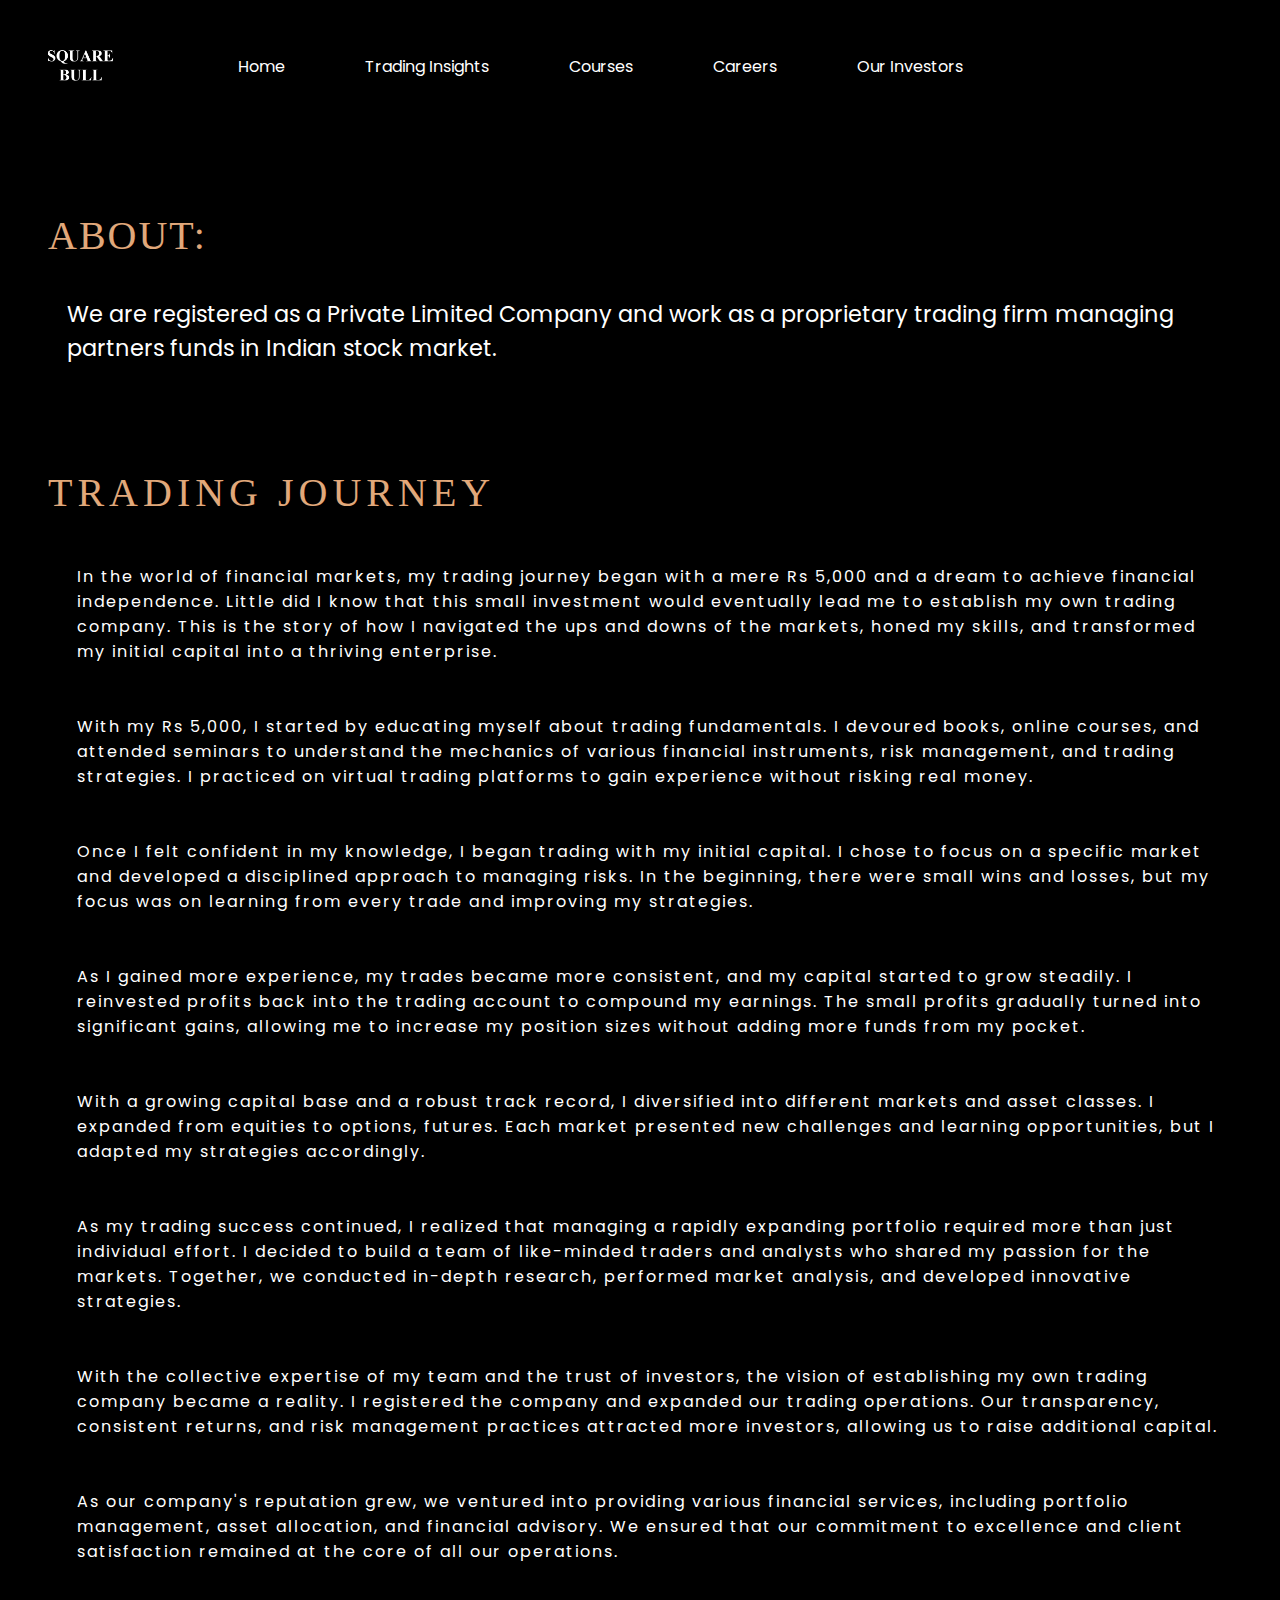
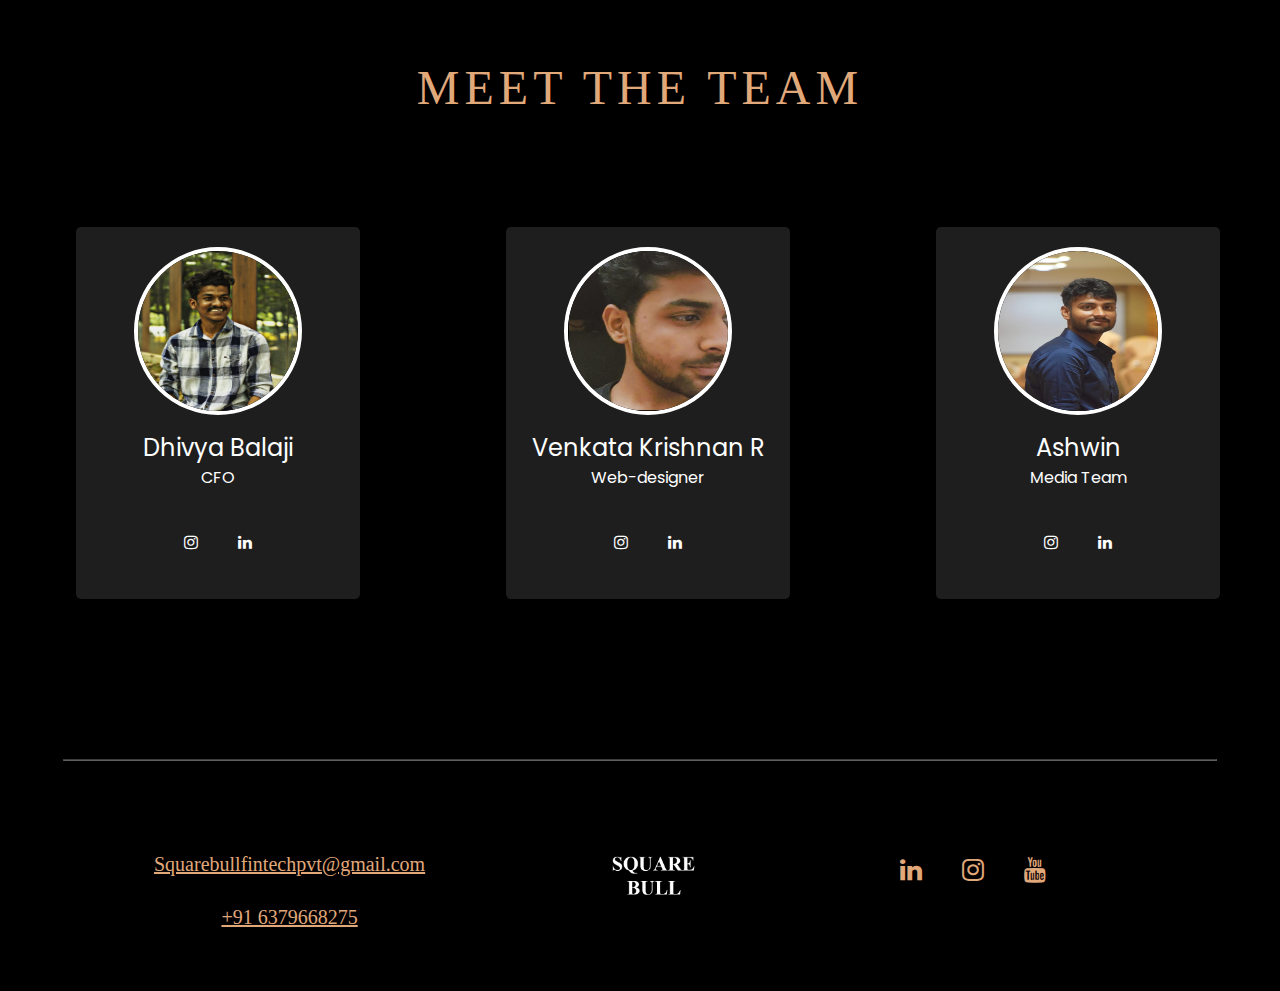
<file: about.html>
<!DOCTYPE html>
<html lang="en">

<head>
    <meta charset="UTF-8">
   
    <meta name="viewport" content="width=device-width, initial-scale = 1.0, 
maximum-scale=1.0, user-scalable=no" >

    <link rel="stylesheet" type="text/css" href="https://fonts.googleapis.com/css?family=Poppins" />
    <link rel="stylesheet" href="./Css/about.css">
    <link rel="stylesheet" href="https://cdnjs.cloudflare.com/ajax/libs/font-awesome/4.7.0/css/font-awesome.min.css">
    <title>About</title>
    <link
    rel="icon"
    type="image/png"
    href="./Static/squarebullnameimg.jpg"/>
</head>


<nav>
  <div class="navbar">
      <a href="./index.html" class="imglinks"><img src="./Static/squarebullnameimg.jpg" alt=""></a>
      <div class="menu-icon" onclick="toggleMenu()">&#9776;</div>
      <div class="contact-right" id="menu-items">
      <div>
      <ul class="listitem">
           <li><a href="index.html" class="links" >Home</a></li>
          <li><a href="trading_insights.html" class="links">Trading Insights</a></li>
          <li><a href="courses.html" class="links">Courses</a></li>
          <li><a href="careers.html" class="links">Careers</a></li>
          <li><a href="Investors.html" class="links">Our Investors</a></li>
      </ul>
  </div>
      
  </div>  
  </div>
</nav>
    <main>
        
    <div class="aboutpageover">
	<h1>ABOUT:</h1>
    <p>We are registered as a Private Limited Company and work as a proprietary trading firm managing partners funds in Indian stock market.</p>
</div>


</div>
<div class="tradingjourney">
    <h1>TRADING JOURNEY</h1>
    <p>
         In the world of financial markets, my trading journey began with a mere Rs 5,000 and a dream to achieve financial independence. Little did I know that this small investment would eventually lead me to establish my own trading company. This is the story of how I navigated the ups and downs of the markets, honed my skills, and transformed my initial capital into a thriving enterprise.<br><br><br>

         With my Rs 5,000, I started by educating myself about trading fundamentals. I devoured books, online courses, and attended seminars to understand the mechanics of various financial instruments, risk management, and trading strategies. I practiced on virtual trading platforms to gain experience without risking real money. <br><br><br>
 Once I felt confident in my knowledge, I began trading with my initial capital. I chose to focus on a specific market and developed a disciplined approach to managing risks. In the beginning, there were small wins and losses, but my focus was on learning from every trade and improving my strategies. <br><br><br>
 As I gained more experience, my trades became more consistent, and my capital started to grow steadily. I reinvested profits back into the trading account to compound my earnings. The small profits gradually turned into significant gains, allowing me to increase my position sizes without adding more funds from my pocket. <br><br><br>
 With a growing capital base and a robust track record, I diversified into different markets and asset classes. I expanded from equities to options, futures. Each market presented new challenges and learning opportunities, but I adapted my strategies accordingly.<br><br><br>
 As my trading success continued, I realized that managing a rapidly expanding portfolio required more than just individual effort. I decided to build a team of like-minded traders and analysts who shared my passion for the markets. Together, we conducted in-depth research, performed market analysis, and developed innovative strategies.<br><br><br>
 With the collective expertise of my team and the trust of investors, the vision of establishing my own trading company became a reality. I registered the company and expanded our trading operations. Our transparency, consistent returns, and risk management practices attracted more investors, allowing us to raise additional capital.<br><br><br>
 As our company's reputation grew, we ventured into providing various financial services, including portfolio management, asset allocation, and financial advisory. We ensured that our commitment to excellence and client satisfaction remained at the core of all our operations.
    </p>
   
    
    
</div>
</div>
    </div>

    <div class="meetteam">
        <h1>MEET THE TEAM</h1>
        <div class="container">
          <div class="card">
            <img src="./Static/founderimg.jpeg" alt="Person" class="card__image">
            <p class="card__name">Dhivya Balaji </p>
            <div class="grid-child-posts">
              CFO
            </div>
            <div class="grid-container">
        
            
        
            
        
            </div>
            <ul class="social-icons">
              <li><a href="https://instagram.com/dhivya_balaji_ilangovan?igshid=OGQ5ZDc2ODk2ZA=="><i class="fa fa-instagram"></i></a></li>
              
              <li><a href="https://www.linkedin.com/in/dhivya-balaji-ilangovan-7143b2251/"><i class="fa fa-linkedin"></i></a></li>
              
            </ul>
            
          </div>
            <div class="card">
              <img src="./Static/webdesignerpic.jpeg" alt="Person" class="card__image" id="webpic">
              <p class="card__name">Venkata Krishnan R</p>
              <div class="grid-child-posts">
                Web-designer
              </div>
            
              <ul class="social-icons">
                <li><a href="https://instagram.com/_venkat5?igshid=OGQ5ZDc2ODk2ZA=="><i class="fa fa-instagram"></i></a></li>
               
                <li><a href="https://www.linkedin.com/in/venkatkrishnan-raghavan-8b3017249/"><i class="fa fa-linkedin"></i></a></li>
             
              </ul>
             
          
            </div>
            <div class="card">
              <img src="./Static/mediaheadimg.jpg" alt="Person" class="card__image" id="media_img">
              <p class="card__name">Ashwin</p>
              <div class="grid-child-posts">
                Media Team
              </div>
              <div class="grid-container">
          
                
          
               
          
              </div>
              <ul class="social-icons">
                <li><a href="https://instagram.com/_ashcrates_?igshid=OGQ5ZDc2ODk2ZA=="><i class="fa fa-instagram"></i></a></li>
               
                <li><a href="https://www.linkedin.com/in/ashwin-sha-k-161b72248?originalSubdomain=in"><i class="fa fa-linkedin"></i></a></li>
                
              </ul>
              
            </div>
            
          </div>

    </div>
  
    </main>
    <hr>
    <footer>

    <div class="footer">
        <div class="maildiv">
            <a href="" class="gmail">Squarebullfintechpvt@gmail.com</a>
            <a href="" class="gmail" class="margin-top:10px;" id="number_phone">+91 6379668275</a>
        </div>
        <div>
            <img src="./Static/squarebullnameimg.jpg" alt="">
        </div>
        <div class="row">
          <a href="https://www.linkedin.com/company/square-bull-fintech-private-limited/"><i class="fa fa-linkedin"></i></a>
          <a href="https://instagram.com/dhivya_balaji_ilangovan?igshid=OGQ5ZDc2ODk2ZA=="><i class="fa fa-instagram"></i></a>
          <a href="https://www.youtube.com/@squarebull"><i class="fa fa-youtube"></i></a>
        </div>
        </div>


        </div>
        </footer>
</body>

</html>
<script>function toggleMenu() {
  var menu = document.querySelector('#menu-items');
  menu.classList.toggle('active');
}</script>
</file>
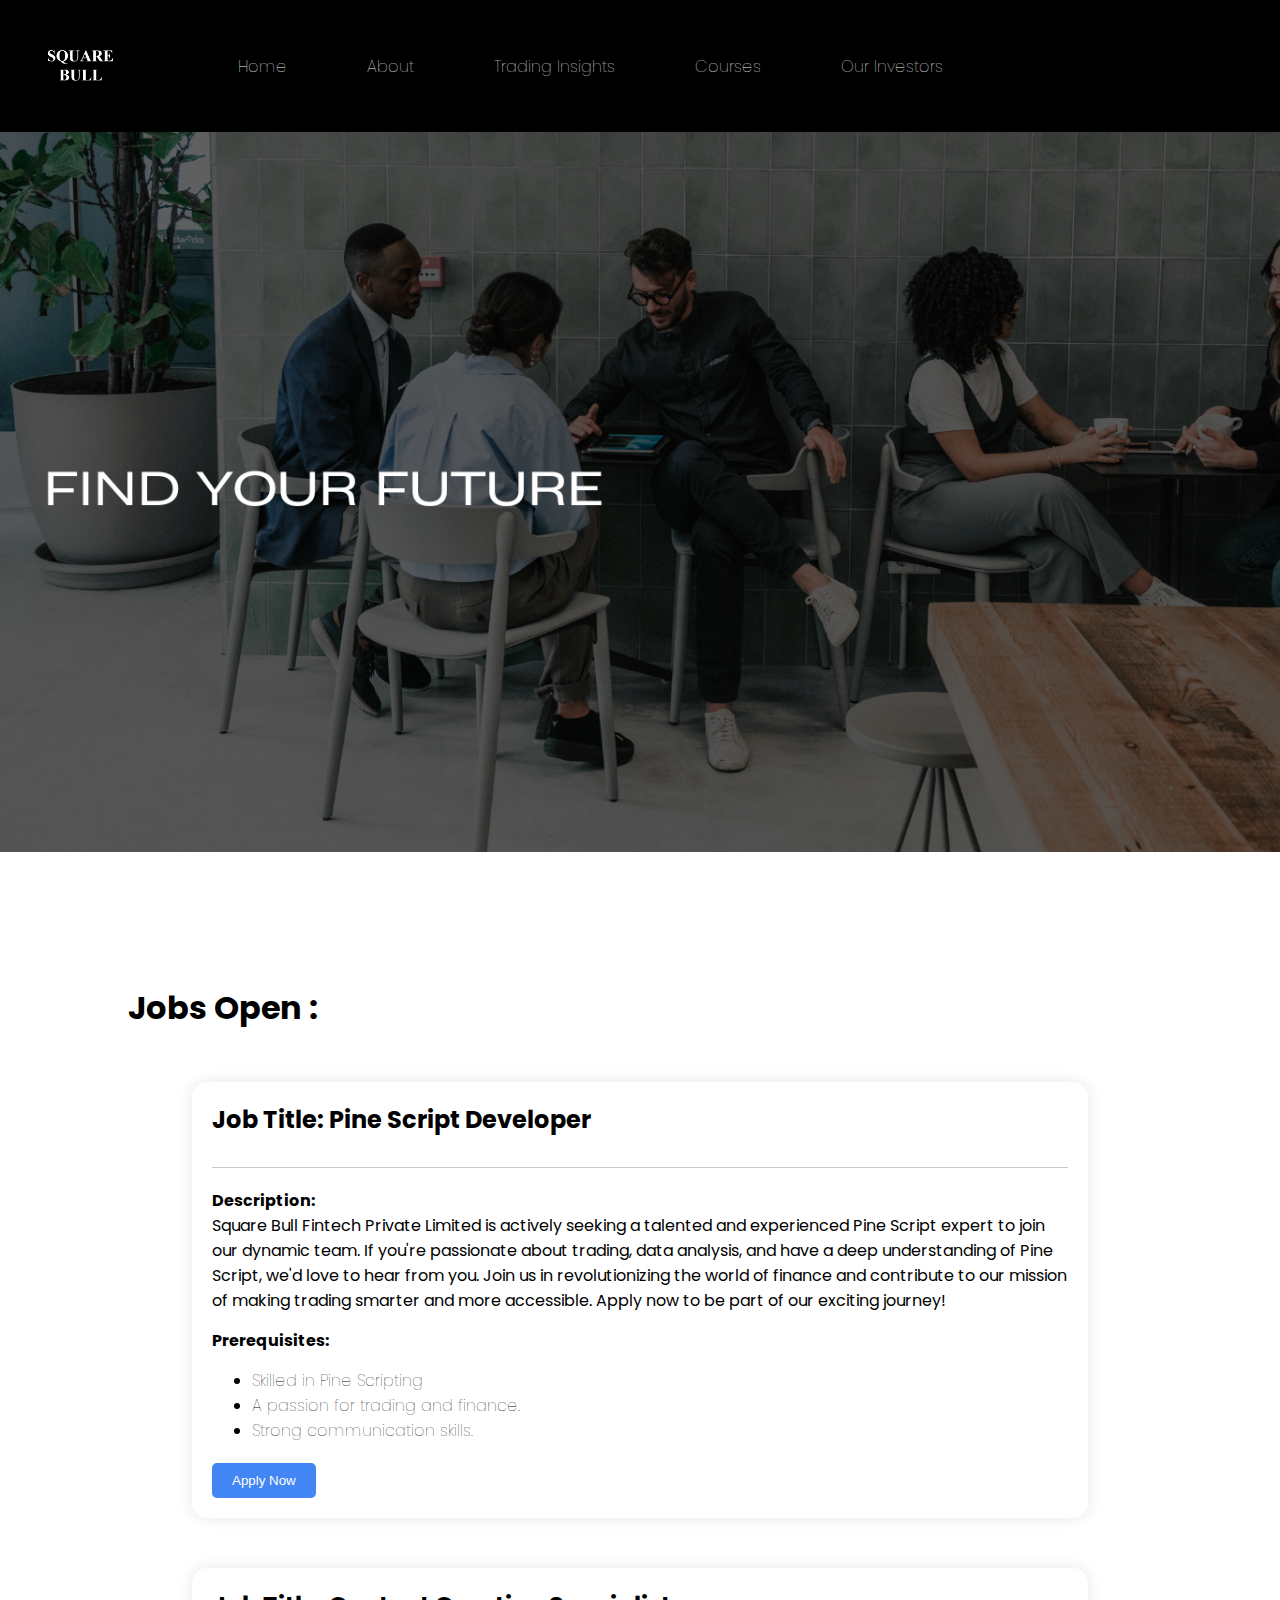
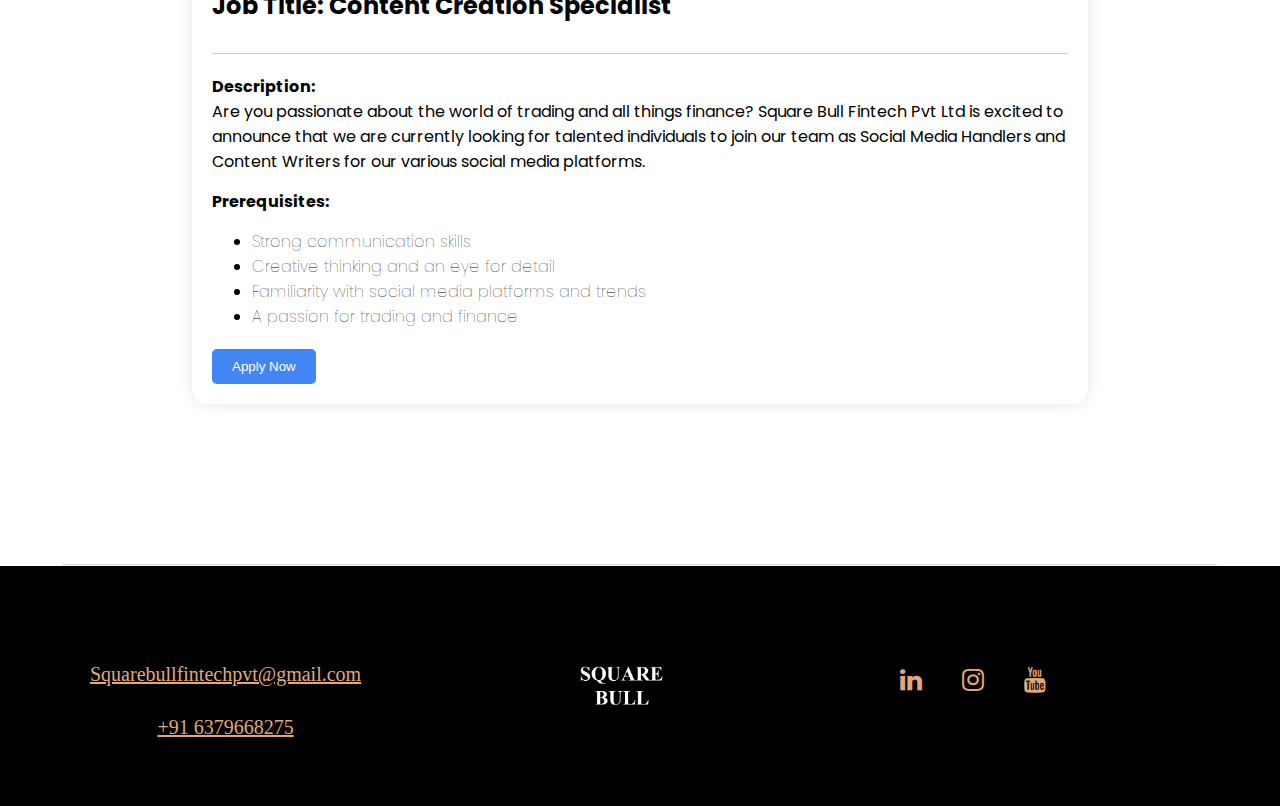
<file: careers.html>
<!DOCTYPE html>
<html lang="en">

<head>
    <meta charset="UTF-8">
   
    <meta name="viewport" content="width=device-width, initial-scale = 1.0, 
maximum-scale=1.0, user-scalable=no" >

    <link rel="stylesheet" type="text/css" href="https://fonts.googleapis.com/css?family=Poppins" />
    <link rel="stylesheet" href="../Css/careers.css">
    <link rel="stylesheet" href="https://cdnjs.cloudflare.com/ajax/libs/font-awesome/4.7.0/css/font-awesome.min.css">
    <title>Careers</title>
    <link
    rel="icon"
    type="image/png"
    href="./Static/squarebullnameimg.jpg"/>
</head>

<body>
    <nav>
        
        <div class="navbar_css">
            <a href="./index.html" class="imglinks"><img src="./Static/squarebullnameimg.jpg" alt="" class="logoimg"></a>
            <div class="menu-icon" onclick="toggleMenu()">&#9776;</div>
            <div class="contact-right" id="menu-items">
            <div>
            <ul class="listitem">
                 <li><a href="index.html" class="links">Home</a></li>
                 <li><a href="about.html" class="links">About</a></li>
                <li><a href="trading_insights.html" class="links">Trading Insights</a></li>
                <li><a href="courses.html" class="links">Courses</a></li>
                <li><a href="Investors.html" class="links">Our Investors</a></li>
                
                
            </ul>
        </div>
           
        </div>  
        </div>
    </nav>

    <div>
        <img src="./Static/findurfuture.png" class="futureimg" alt="">
    </div>
    <div>
        <h1 class="openjobs">Jobs Open :</h1>
    </div>
    <div class="job-card">
        <div class="job-info">
            <h2>Job Title: Pine Script Developer</h2>
            <hr>
            <p><b>Description:</b><br> Square Bull Fintech Private Limited is actively seeking a talented and experienced Pine Script expert to join our dynamic team. If you're passionate about trading, data analysis, and have a deep understanding of Pine Script, we'd love to hear from you. Join us in revolutionizing the world of finance and contribute to our mission of making trading smarter and more accessible. Apply now to be part of our exciting journey!</p>
            <p><b>Prerequisites:</b> 
                <ul>
                    <li>Skilled in Pine Scripting</li>
                    <li>A passion for trading and finance.
                        </li>
                    <li>Strong communication skills.</li>
                    
                </ul>
            </p>
            <button class="apply-btn" onclick="location.href = 'https://docs.google.com/forms/d/e/1FAIpQLSd7JMAPdJiZP_hbbN_NFNMehXlYV3nLK8X0gVWxNdJmM9pIqA/viewform' ">Apply Now</button>
        </div>
    </div>
    <div class="job-card">
        <div class="job-info">
            <h2>Job Title:  Content Creation Specialist</h2>
            <hr>
            <p><b>Description:</b> <br>Are you passionate about the world of trading and all things finance? Square Bull Fintech Pvt Ltd is excited to announce that we are currently looking for talented individuals to join our team as Social Media Handlers and Content Writers for our various social media platforms.
            </p>
            <p><b>Prerequisites: </b>
                <ul>
                    <li> Strong communication skills</li>
                    <li>Creative thinking and an eye for detail</li>
                    <li>Familiarity with social media platforms and trends</li>
                    <li>A passion for trading and finance</li>
                </ul>
            </p>
            <button class="apply-btn" onclick="location.href = 'https://docs.google.com/forms/d/e/1FAIpQLSe6KNjeRVCGEpyj0mhkIQhEet6ePKz66GvLsjwNvni2ER-OXA/viewform';">Apply Now</button>
        </div>
    </div>
    
</body>
<hr class="hrrule">
<footer>

    <div class="footer">
        <div class="maildiv">
            <a href="" class="gmail">Squarebullfintechpvt@gmail.com</a>
            <a href="" class="gmail" class="margin-top:10px;">+91 6379668275</a>
            
        </div>
        <div>
            <img src="./Static/squarebullnameimg.jpg" alt="">
        </div>
        <div class="row">
            <a href="https://www.linkedin.com/company/square-bull-fintech-private-limited/"><i class="fa fa-linkedin"></i></a>
            <a href="https://instagram.com/dhivya_balaji_ilangovan?igshid=OGQ5ZDc2ODk2ZA=="><i class="fa fa-instagram"></i></a>
            <a href="https://www.youtube.com/@squarebull"><i class="fa fa-youtube"></i></a>
        </div>
        </div>


        </div>
        </footer>
    

</html>
<script>function toggleMenu() {
    var menu = document.querySelector('#menu-items');
    menu.classList.toggle('active');
  }</script>
</file>
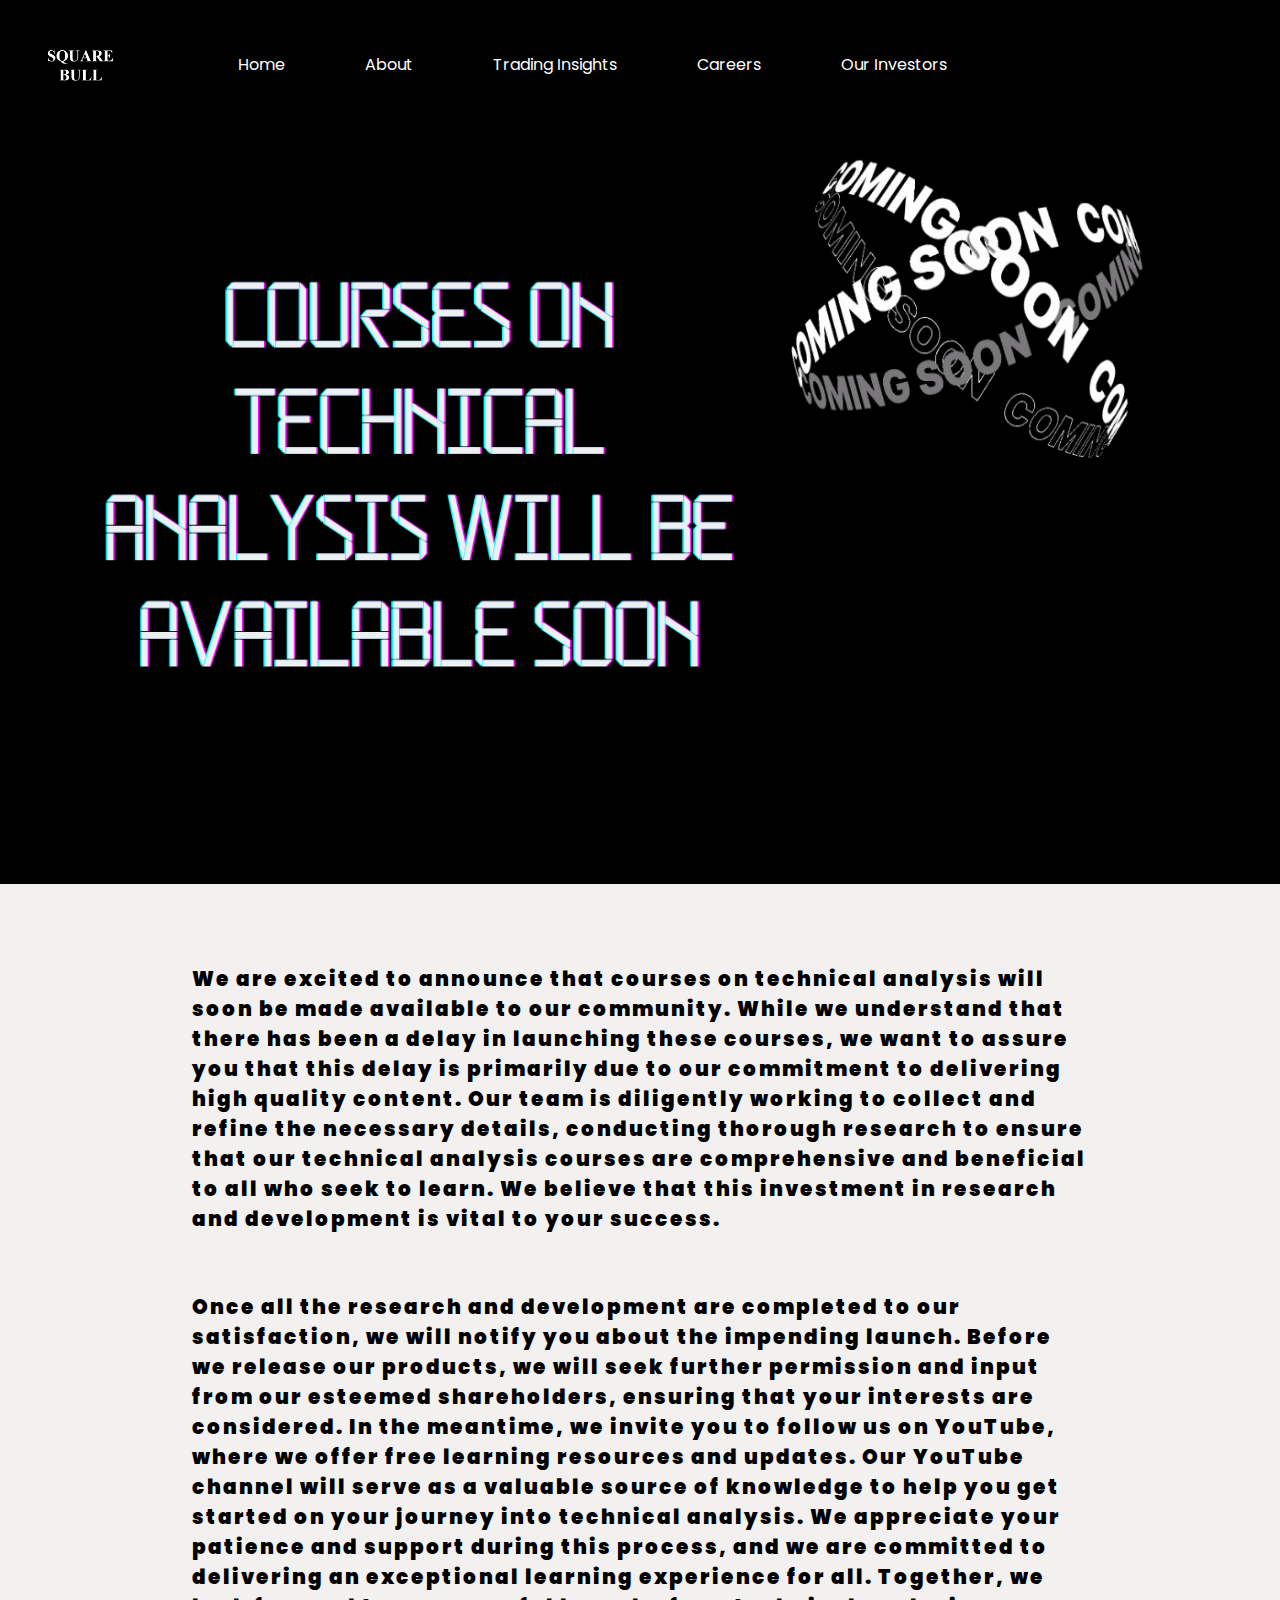
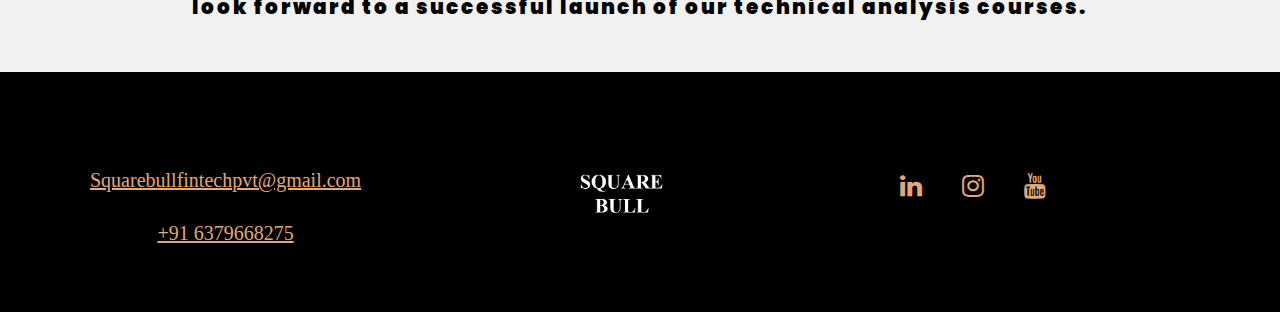
<file: courses.html>
<html lang="en">

<head>
    <meta charset="UTF-8">

    <meta name="viewport" content="width=device-width, initial-scale = 1.0,
maximum-scale=1.0, user-scalable=no" >

    <link rel="stylesheet" type="text/css" href="https://fonts.googleapis.com/css?family=Poppins" />
    <link rel="stylesheet" href="./Css/courses.css">
    
    <link rel="stylesheet" href="https://cdnjs.cloudflare.com/ajax/libs/font-awesome/4.7.0/css/font-awesome.min.css">
    <title>Courses</title>
    <link
    rel="icon"
    type="image/png"
    href="./Static/squarebullnameimg.jpg"/>
</head>
<body>
  <div class="image_container">
    <nav>
      <div class="navbar">
          <a href="./index.html" class="imglinks"><img src="./Static/squarebullnameimg.jpg" alt=""></a>
          <div class="menu-icon" onclick="toggleMenu()">&#9776;</div>
          <div class="contact-right" id="menu-items">
          <div>
          <ul class="listitem">
            <li><a href="index.html" class="links">Home</a></li>
               <li><a href="about.html" class="links">About</a></li>
              <li><a href="trading_insights.html" class="links">Trading Insights</a></li>
              <li><a href="careers.html" class="links">Careers</a></li>
              <li><a href="Investors.html" class="links">Our Investors</a></li>
              
          </ul>
      </div>
         
      </div>  
      </div>
  </nav>
 <img src="./Static/courseimg.png" alt="" class="courseimg">
  
    <div id= "course_container" class="course_container">
    <p class="coursespara">
      We are excited to announce that courses on technical analysis will soon be made available to our community. While we understand that there has been a delay in launching these courses, we want to assure you that this delay is primarily due to our commitment to delivering high quality content.
      Our team is diligently working to collect and refine the necessary details, conducting thorough research to ensure that our technical analysis courses are comprehensive and beneficial to all who seek to learn. We believe that this investment in research and development is vital to your success.
    </p>
    <br>

      <p class="para_tag">Once all the research and development are completed to our satisfaction, we will notify you about the impending launch. Before we release our products, we will seek further permission and input from our esteemed shareholders, ensuring that your interests are considered.
      In the meantime, we invite you to follow us on YouTube, where we offer free learning resources and updates. Our YouTube channel will serve as a valuable source of knowledge to help you get started on your journey into technical analysis.
      We appreciate your patience and support during this process, and we are committed to delivering an exceptional learning experience for all. Together, we look forward to a successful launch of our technical analysis courses.</p>
    </div>
  
    <footer>

    <div class="footer">
        <div class="maildiv">
            <a href="" class="gmail">Squarebullfintechpvt@gmail.com</a>
            <a href="" class="gmail" class="margin-top:10px;">+91 6379668275</a>
        </div>
        <div>
            <img src="./Static/squarebullnameimg.jpg" alt="">
        </div>
        <div class="row">
          <a href="https://www.linkedin.com/company/square-bull-fintech-private-limited/"><i class="fa fa-linkedin"></i></a>
          <a href="https://instagram.com/dhivya_balaji_ilangovan?igshid=OGQ5ZDc2ODk2ZA=="><i class="fa fa-instagram"></i></a>
          <a href="https://www.youtube.com/@squarebull"><i class="fa fa-youtube"></i></a>
        </div>
        </div>


        </div>
        </footer>
</body>
<script>function toggleMenu() {
  var menu = document.querySelector('#menu-items');
  menu.classList.toggle('active');
}</script>
</file>
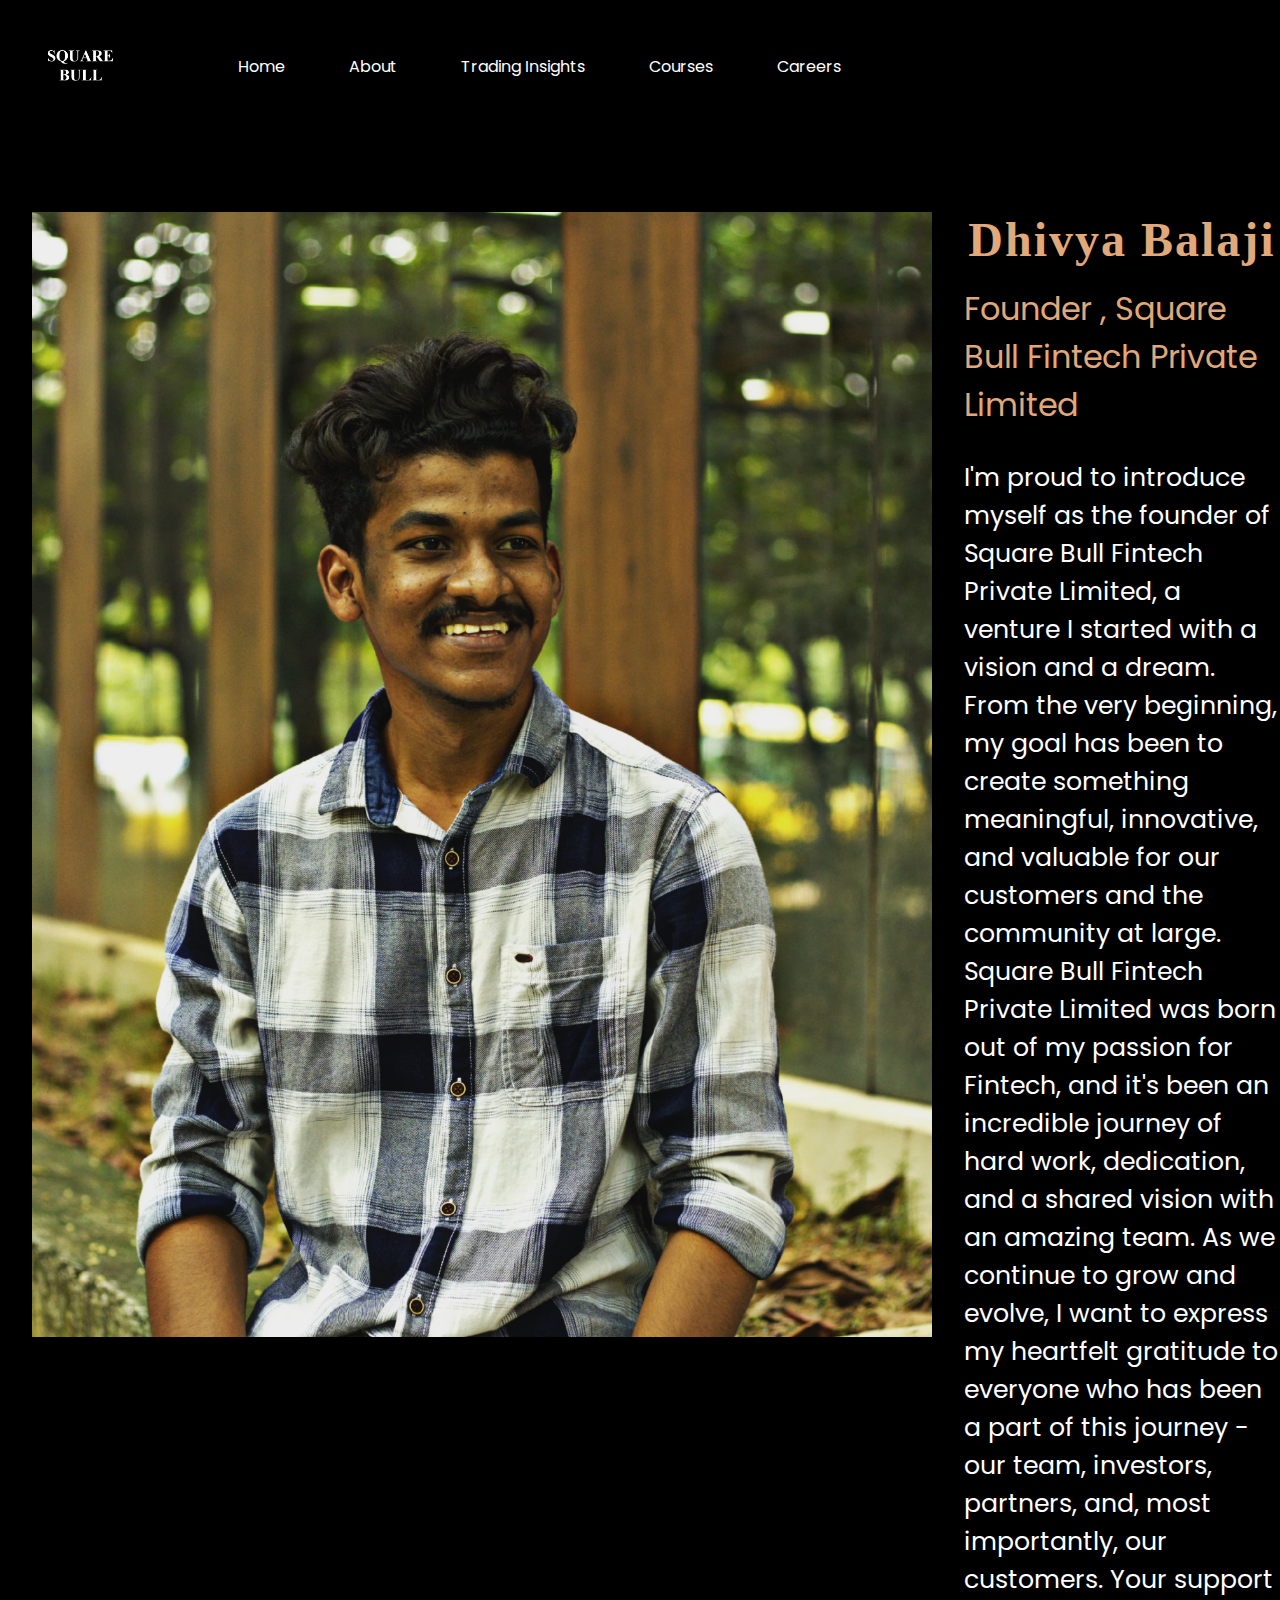
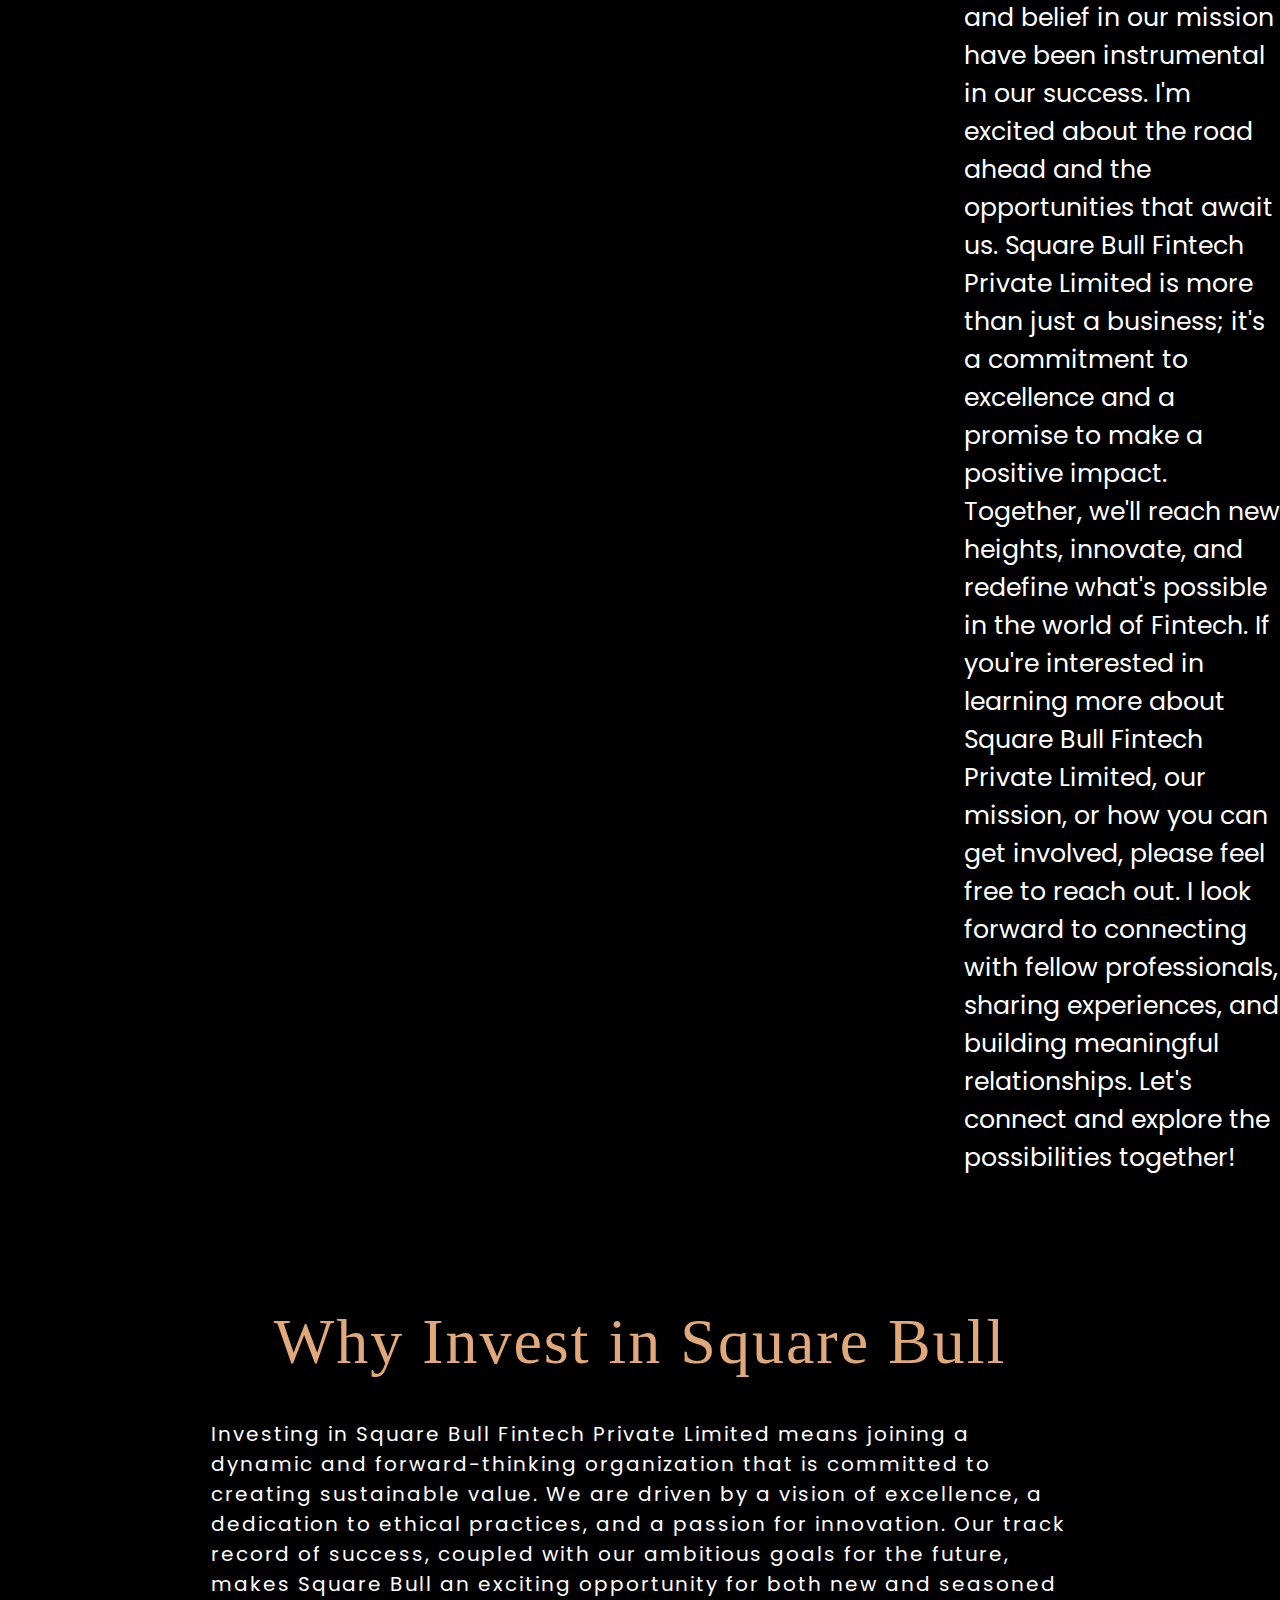
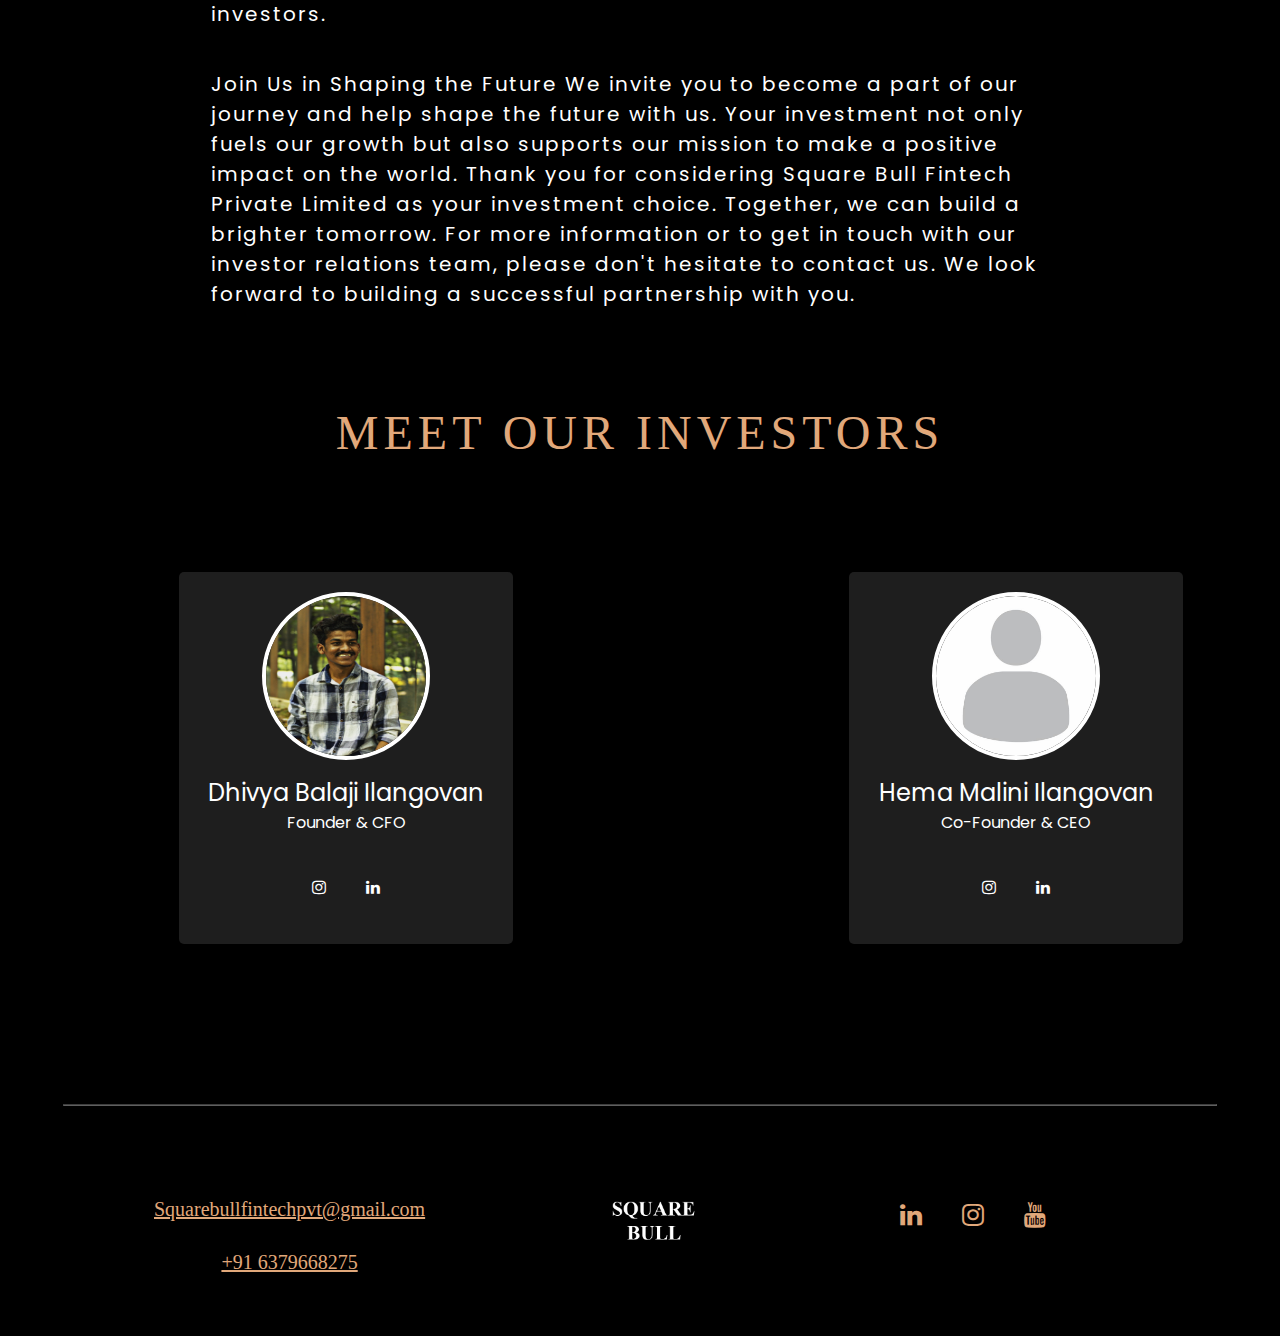
<file: Investors.html>
<!DOCTYPE html>
<html lang="en">

<head>
    <meta charset="UTF-8">
   
    <meta name="viewport" content="width=device-width, initial-scale = 1.0, 
maximum-scale=1.0, user-scalable=no" >

    <link rel="stylesheet" type="text/css" href="https://fonts.googleapis.com/css?family=Poppins" />
    <link rel="stylesheet" href="../Css/investor.css">
    <link rel="stylesheet" href="https://cdnjs.cloudflare.com/ajax/libs/font-awesome/4.7.0/css/font-awesome.min.css">
    <title>Our Investors</title>
    <link
    rel="icon"
    type="image/png"
    href="./Static/squarebullnameimg.jpg"/>
</head>

<body>
  

<nav>
  <div class="navbar">
      <a href="./index.html" class="imglinks"><img src="./Static/squarebullnameimg.jpg" alt="" class="squareimg"></a>
      <div class="menu-icon" onclick="toggleMenu()">&#9776;</div>
      <div class="contact-right" id="menu-items">
      <div>
      <ul class="listitem">
        <li><a href="index.html" class="links">Home</a></li>
          <li><a href="about.html" class="links">About</a></li>
          <li><a href="trading_insights.html" class="links">Trading Insights</a></li>
          <li><a href="courses.html" class="links">Courses</a></li>
          <li><a href="careers.html" class="links">Careers</a></li>
          
      </ul>
  </div>
      
  </div>  
  </div>
</nav>

<div class="investor">
  <img src="./Static/founderimg.jpeg" alt="">
  <div class="text_container">
    <h1 style="text-align: center;">Dhivya Balaji</h1>
      <br>
  <p style="color: #e1a87a; font-family: poppins"; class="founderpara" >Founder , Square Bull Fintech Private Limited </p>
    
      <p class="speechpara">
    I'm proud to introduce myself as the founder of Square Bull Fintech Private Limited, a venture I started with a vision and a dream. From the very beginning, my goal has been to create something meaningful, innovative, and valuable for our customers and the community at large.

    Square Bull Fintech Private Limited was born out of my passion for Fintech, and it's been an incredible journey of hard work, dedication, and a shared vision with an amazing team.

As we continue to grow and evolve, I want to express my heartfelt gratitude to everyone who has been a part of this journey - our team, investors, partners, and, most importantly, our customers. Your support and belief in our mission have been instrumental in our success.

I'm excited about the road ahead and the opportunities that await us. Square Bull Fintech Private Limited is more than just a business; it's a commitment to excellence and a promise to make a positive impact. Together, we'll reach new heights, innovate, and redefine what's possible in the world of Fintech.

If you're interested in learning more about Square Bull Fintech Private Limited, our mission, or how you can get involved, please feel free to reach out. I look forward to connecting with fellow professionals, sharing experiences, and building meaningful relationships.

Let's connect and explore the possibilities together!
  </p>
</div>
</div>

<div>
  <div class="whyus">
    <h1>Why Invest in Square Bull </h1>
    <p> Investing in  Square Bull Fintech Private Limited means joining a dynamic and forward-thinking organization that is committed to creating sustainable value. We are driven by a vision of excellence, a dedication to ethical practices, and a passion for innovation. Our track record of success, coupled with our ambitious goals for the future, makes Square Bull an exciting opportunity for both new and seasoned investors.</p>
    <p>Join Us in Shaping the Future

      We invite you to become a part of our journey and help shape the future with us. Your investment not only fuels our growth but also supports our mission to make a positive impact on the world.
      
      Thank you for considering Square Bull Fintech Private Limited as your investment choice. Together, we can build a brighter tomorrow.
      
      For more information or to get in touch with our investor relations team, please don't hesitate to contact us. We look forward to building a successful partnership with you.</p>
  </div>

</div>
<div class="meetteam">
  <h1>MEET OUR INVESTORS</h1>
  <div class="container">
    <div class="card">
      <img src="./Static/founderimg.jpeg" alt="Person" class="card__image">
      <p class="card__name">Dhivya Balaji Ilangovan</p>
      <div class="grid-child-posts">
        Founder & CFO
      </div>
      <div class="grid-container">
  
      
  
      
  
      </div>
      <ul class="social-icons">
        <li><a href="#"><i class="fa fa-instagram"></i></a></li>
        
        <li><a href="#"><i class="fa fa-linkedin"></i></a></li>
        
      </ul>
      
    </div>
      <div class="card">
        <img src="./Static/ceoimage.jpg"class="card__image">
        <p class="card__name">Hema Malini Ilangovan</p>
        <div class="grid-child-posts">
          Co-Founder & CEO 
        </div>
      
        <ul class="social-icons">
          <li><a href="#"><i class="fa fa-instagram"></i></a></li>
         
          <li><a href="#"><i class="fa fa-linkedin"></i></a></li>
       
        </ul>
      </div>
    </div>
<hr>
<footer>

  <div class="footer">
      <div class="maildiv">
          <a href="" class="gmail">Squarebullfintechpvt@gmail.com</a>
          <a href="" class="gmail" class="margin-top:10px;">+91 6379668275</a>
      </div>
      <div>
          <img src="./Static/squarebullnameimg.jpg" alt="">
      </div>
      <div class="row">
        <a href="https://www.linkedin.com/company/square-bull-fintech-private-limited/"><i class="fa fa-linkedin"></i></a>
        <a href="https://instagram.com/dhivya_balaji_ilangovan?igshid=OGQ5ZDc2ODk2ZA=="><i class="fa fa-instagram"></i></a>
        <a href="https://www.youtube.com/@squarebull"><i class="fa fa-youtube"></i></a>
      </div>
      </div>


      </div>
      </footer>
</body>
<script>function toggleMenu() {
  var menu = document.querySelector('#menu-items');
  menu.classList.toggle('active');
}</script>
</file>
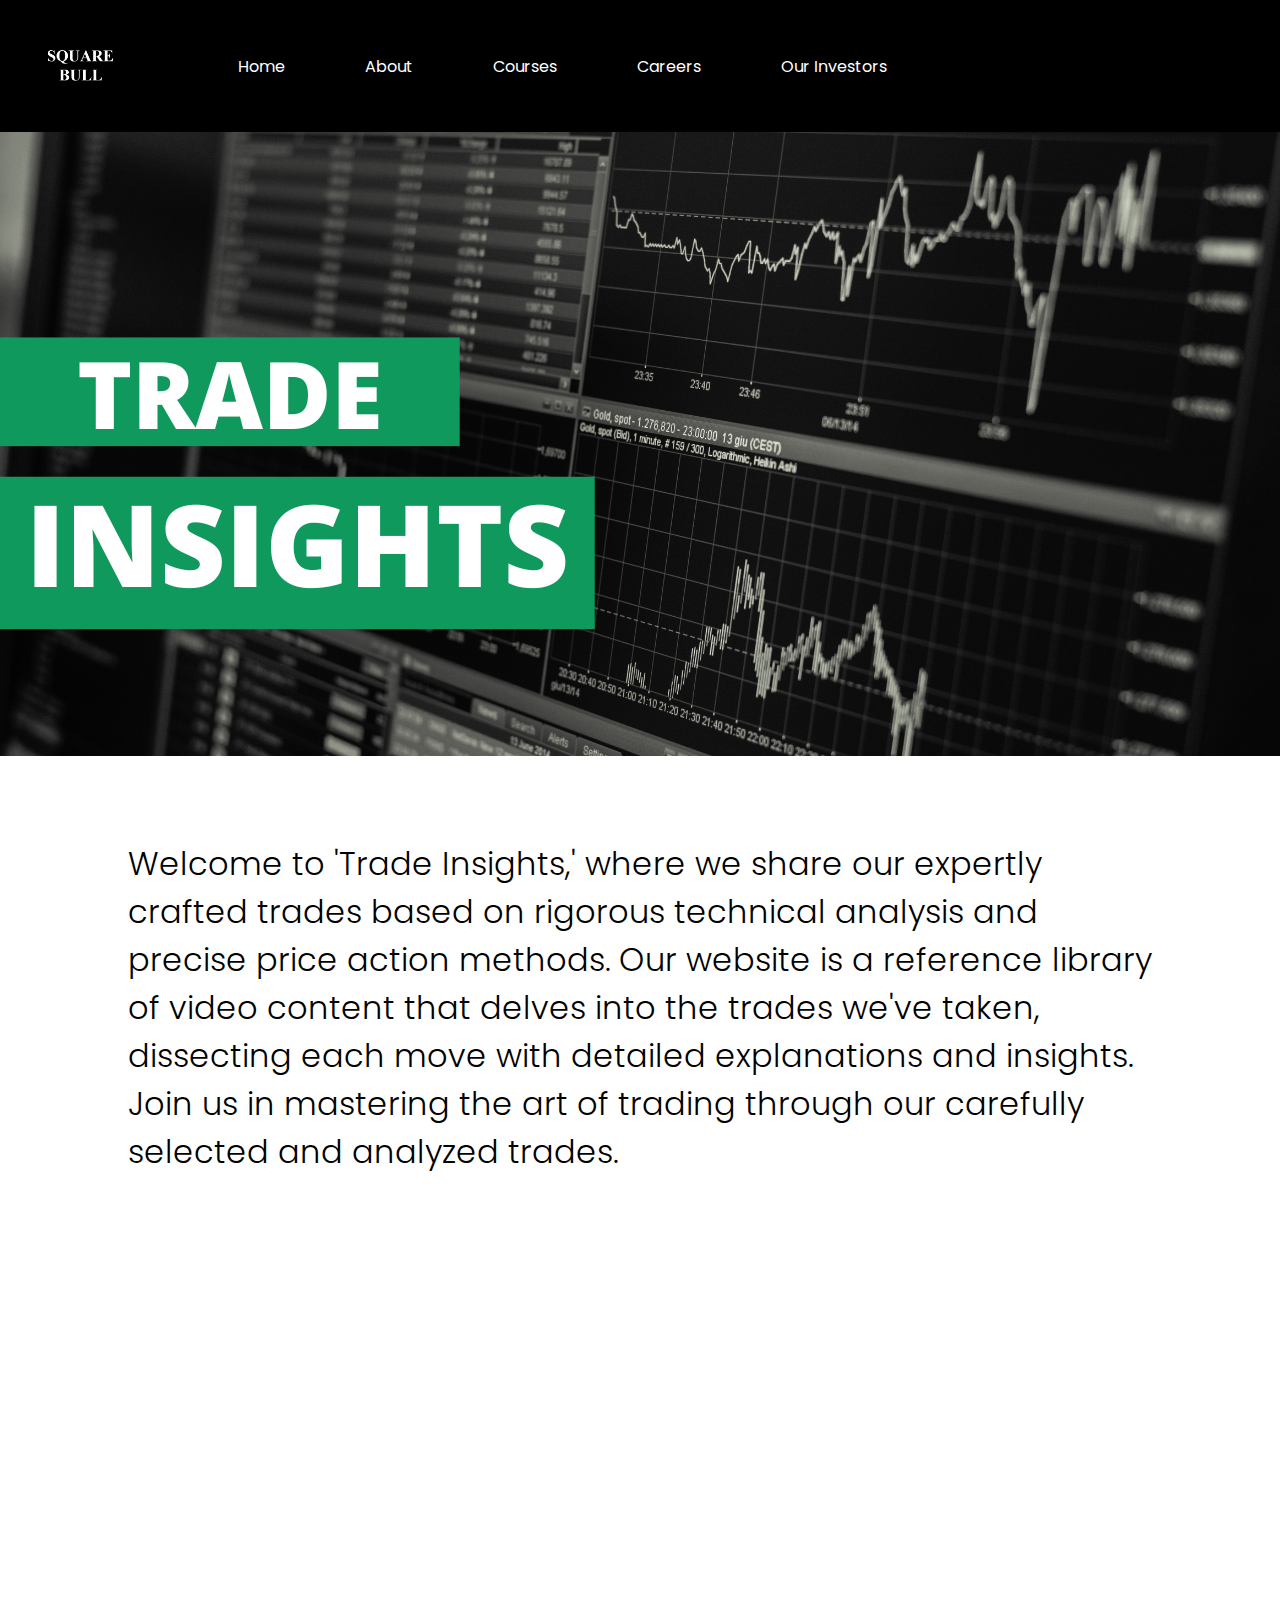
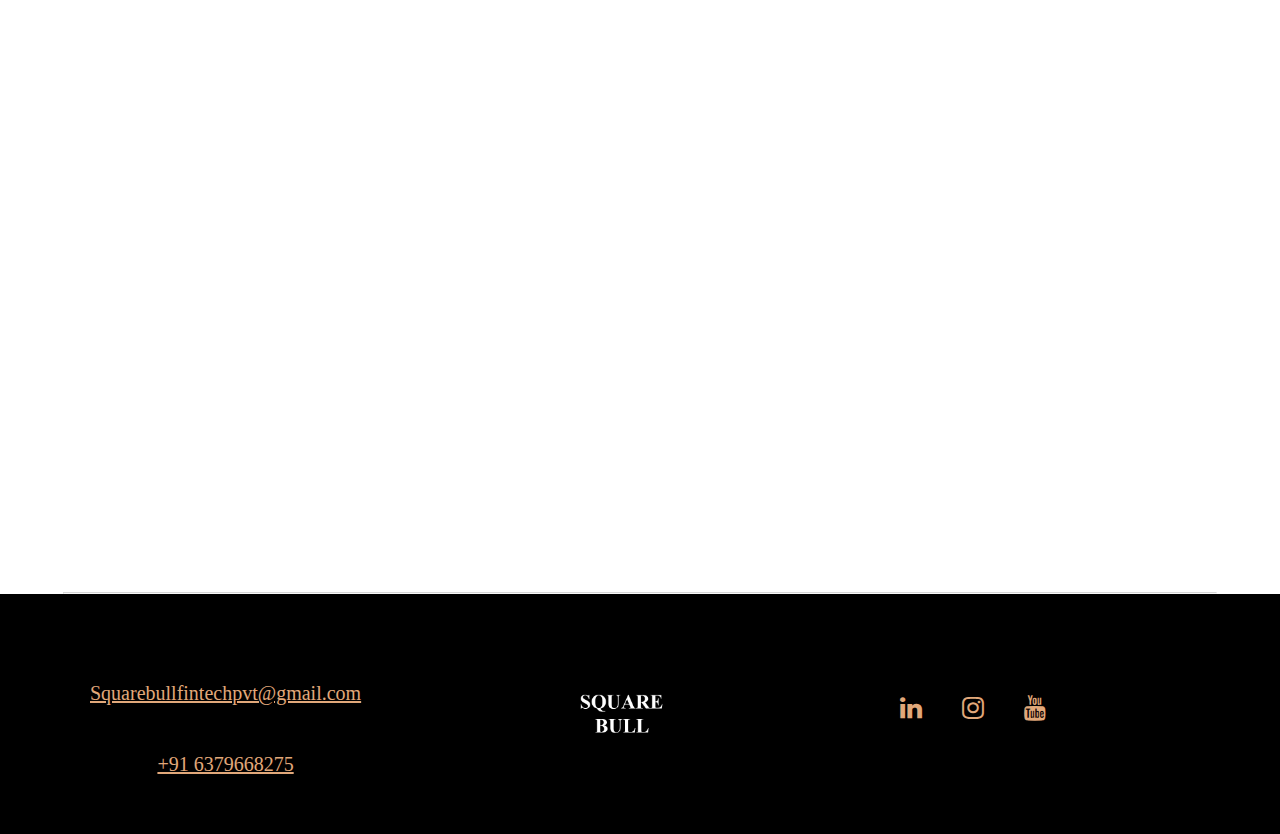
<file: trading_insights.html>
<!DOCTYPE html>
<html lang="en">

<head>
    <meta charset="UTF-8">
   
    <meta name="viewport" content="width=device-width, initial-scale = 1.0, 
maximum-scale=1.0, user-scalable=no" >

    <link rel="stylesheet" type="text/css" href="https://fonts.googleapis.com/css?family=Poppins" />
    <link rel="stylesheet" href="../Css/insights.css">
    <link rel="stylesheet" href="https://cdnjs.cloudflare.com/ajax/libs/font-awesome/4.7.0/css/font-awesome.min.css">
    <title>Trading Insights</title>
    <link
    rel="icon"
    type="image/png"
    href="./Static/squarebullnameimg.jpg"/>
</head>

<style>

</style>
<nav style="background-color: black;">
  <div class="navbar">
      <a href="./index.html" class="imglinks"><img src="./Static/squarebullnameimg.jpg" alt="" class="squareimg"></a>
      <div class="menu-icon" onclick="toggleMenu()">&#9776;</div>
      <div class="contact-right" id="menu-items">
      <div>
      <ul class="listitem">
        <li><a href="index.html" class="links">Home</a></li>
          <li><a href="about.html" class="links">About</a></li>
          <li><a href="courses.html" class="links">Courses</a></li>
          <li><a href="careers.html" class="links">Careers</a></li>
          <li><a href="Investors.html" class="links">Our Investors</a></li>
      </ul>
  </div>
      
  </div>  
  </div>
</nav>

    <main style="">
        <img src="./Static/trading_insights.png" alt="" id="insights_img" >
<div style="background-color: white;">
        <div class="insight_container">
        <h3 class="insight_header">Welcome to 'Trade Insights,' where we share our expertly crafted trades based on rigorous technical analysis and precise price action methods. Our website is a reference library of video content that delves into the trades we've taken, dissecting each move with detailed explanations and insights. Join us in mastering the art of trading through our carefully selected and analyzed trades.</h>
        </div>
        <div class="video_container">
        <div class="grid_container_video">
            <iframe width="370" height="300" src="https://www.youtube.com/embed/I0L3gsBgFZQ?si=qJId7UAV1c9C1arJ" title="YouTube video player" frameborder="0" allow="accelerometer; autoplay; clipboard-write; encrypted-media; gyroscope; picture-in-picture; web-share" allowfullscreen></iframe>
            <iframe width="370" height="300" src="https://www.youtube.com/embed/KDHOkDBawn0?si=rRH_du9MBR4TKrjb" title="YouTube video player" frameborder="0" allow="accelerometer; autoplay; clipboard-write; encrypted-media; gyroscope; picture-in-picture; web-share" allowfullscreen></iframe>
    </div>
    <div class="grid_container_video" id="second_container">
        <iframe width="370" height="300" src="https://www.youtube.com/embed/EQmIJ6MeOFI?si=sYSvl-KZMheYCmkh" title="YouTube video player" frameborder="0" allow="accelerometer; autoplay; clipboard-write; encrypted-media; gyroscope; picture-in-picture; web-share" allowfullscreen></iframe>       
        </iframe>
        <iframe width="370" height="300" src="https://www.youtube.com/embed/o3jRtWL0T28?si=W5yhV05u3JA3SmTs" title="YouTube video player" frameborder="0" allow="accelerometer; autoplay; clipboard-write; encrypted-media; gyroscope; picture-in-picture; web-share" allowfullscreen></iframe>       
        </iframe>
    </div>
</div>
</div>
        </main>

    <hr>
 
    <footer>

    <div class="footer">
        <div class="maildiv">
            <a href="" class="gmail">Squarebullfintechpvt@gmail.com</a>
            <br>
            <a href="" class="gmail" class="margin-top:10px;">+91 6379668275</a>
        </div>
        <div>
            <img src="./Static/squarebullnameimg.jpg" alt="">
        </div>
        <div class="row">
            <a href="https://www.linkedin.com/company/square-bull-fintech-private-limited/"><i class="fa fa-linkedin"></i></a>
            <a href="https://instagram.com/dhivya_balaji_ilangovan?igshid=OGQ5ZDc2ODk2ZA=="><i class="fa fa-instagram"></i></a>
            <a href="https://www.youtube.com/@squarebull"><i class="fa fa-youtube"></i></a>
        </div>
        </div>


        </div>
        </footer>
</body>

</html>
<script>function toggleMenu() {
    var menu = document.querySelector('#menu-items');
    menu.classList.toggle('active');
  }</script>
</file>
<file: Css/about.css>
*{
    margin: 0px;
    padding: 0px;
    background-color: black;
}
.navbar{
  display: flex;
 
 }
 img{
     width: 8em;
     height: 8em;
     padding: 0px 0px 0px 1em;
 
 }
 
 body {
   animation: fadein 2s;
 }
 
 @keyframes fadein {
   from { opacity: 0}
   to   { opacity: 1}
 }
 
 .imglinks{
     text-decoration: none;
     position: relative;
     display: inline-block;
 }
 
 .contact-flex{
   display: flex;
   justify-content: flex-end;
 }
 .links{
     text-decoration: none;
     color: white;
     position: relative;
 
 }
 .links:hover::after{
     content: "";
     position: absolute;
     left: 25%;
     right: 25%;
     bottom: 2%;
 
 
 }
 .links::before {
     content: '';
     position: absolute;
     width: 100%;
     height: 4px;
     border-radius: 3px;
     background-color: white;
     bottom: -5px;
     left: 0;
     transform-origin: right;
     transform: scaleX(0);
     transition: transform .3s ease-in-out;
   }
 
  
  #menu-items.active {
    display: flex;
  }
  

 .contact-right {
   display: flex;
 justify-content: flex-end;
 gap: 33em;
 align-items: center;
 }
 .links:hover::before {
   transform-origin: left;
   transform: scaleX(1);
 }
 .listitem{
     color: white;
     display: flex;
     justify-content: center;
     align-items: center;
     margin-left: 5em;
     gap: 5em;
     list-style-type: none;
     font-family:"poppins";
 
 }
.aboutpageover{
    display: flex;
    flex-direction: column;
    color: white;

  }
.aboutpageover h1{
  font-size: 2.5em;
  margin: 2em 0em 0em 1.2em;
  color: #e1a87a;
  font-family: "opereum";
  letter-spacing: 2px;
  font-weight: 100;

}
.aboutpageover p{
  width: 90%;
  margin-top: 1.7em;
  margin-left: 3em;
  font-size: 1.4em;
  font-family: "poppins";
}
.tradingjourney{
  display: flex;
  justify-content: center;
    flex-direction: column;
    color: white;
    font-size: 2e m;
    margin-top: 4em;
    margin-left: auto;
    font-family: "opereum";
    letter-spacing: 2px;
}
.tradingjourney h1{
  font-size: 2.5em;
  margin: 1em 0em 0em 1.2em;
  color: #e1a87a;
  font-family: "opereum";
  letter-spacing: 5px;
  font-weight: 100;
}
.tradingjourney p{
  width: 90%;
  margin-top: 3em;
  margin-left: 4.8em;
  font-size: 1em;
  font-family: "poppins";
}
.meetteam h1{
  font-size: 3em;
  display: flex;
  margin-top: 2em;
  justify-content: center;
  color: #e1a87a;
  font-family: "opereum";
  letter-spacing: 5px;
  font-weight: 100;
}
@import url("https://fonts.googleapis.com/css2?family=Baloo+Paaji+2:wght@400;500&display=swap");

.container {
  display: grid;
  grid-template-columns: 300px 300px 300px;
  grid-gap: 10px;
  justify-content: space-around;
  align-items: center;
 margin-top: 7em;

  font-family: "poppins"
}

.card {
  background-color: #1e1e1e;
  margin-left: 1em;
  border-radius: 5px;
  display: flex;
  flex-direction: column;

  align-items: center;
  box-shadow: rgba(0, 0, 0, 0.7);
  color: white;
}

.card__name {
  background-color:#1e1e1e ;
  margin-top: 15px;
  font-size: 1.5em;
}

.card__image {
   padding-left: 0px;
    height: 160px;
    width: 160px;
    border-radius: 50%;
    border: 4px solid ;
    margin-top: 20px;

}





.btn {
  background: none;
  border: none;
  cursor: pointer;
  line-height: 1.5;
  font: 700 1.2rem 'Roboto Slab', sans-serif;
  padding: 0.75em 2em;
  letter-spacing: 0.05rem;
  margin: 1em;
  width: 13rem;
}

.btn:focus {
  outline: 2px dotted #55d7dc;
}


.social-icons {
  padding: 10px;
  list-style: none;
  margin: 1em;
  background-color: #1e1e1e;
}

.social-icons li {
  display: inline-block;
  margin: 0.15em;
  position: relative;
  font-size: 1em;
  background-color: #1e1e1e;

}

.social-icons i {
  color: #fff;
  position: absolute;
  top: 0.95em;
  left: 0.96em;
  transition: all 265ms ease-out;
  background-color: #1e1e1e;
}

.social-icons a {
  display: inline-block;
  background-color: #1e1e1e;
}

.social-icons a:before {
  transform: scale(1);
  -ms-transform: scale(1);
  -webkit-transform: scale(1);
  content: " ";
  width: 45px;
  height: 45px;
  border-radius: 100%;
  display: block;

  transition: all 265ms ease-out;
}

.social-icons a:hover:before {
  transform: scale(0);
  transition: all 265ms ease-in;
}

.social-icons a:hover i {
  transform: scale(2.2);
  -ms-transform: scale(2.2);
  -webkit-transform: scale(2.2);
  color: #ff003c;
  background: -webkit-linear-gradient(45deg, #ff003c, #c648c8);
  -webkit-background-clip: text;
  -webkit-text-fill-color: transparent;
  transition: all 265ms ease-in;
}
.grid-child-posts{
  background-color: #1e1e1e ;
}

.grid-container {
  display: grid;
  grid-template-columns: 1fr 1fr;
  grid-gap: 20px;
  font-size: 1.2em;
}
hr{
  margin-top: 40px;
  width: 90%;
  margin-left:1.3em;
}
.footer{
  background:black;;
  text-align:center;
  display: flex;
  justify-content: space-between;
  align-content: center;
  align-items: center;
  margin-left: 4em;
  
  }
hr{
  opacity: 40%;
  width:90%;
  margin-top: 10em;
  margin-left: auto;
  margin-right: auto;
}

.footer{
  background:black;;
  text-align:center;
  display: flex;
  justify-content: space-between;
  align-content: center;
  align-items: center;
  margin-left: 4em;
  
  }
  .footer img{
    padding: 0px;
    width: 10em;
    height: 10em;
    
  }
  .gmail{
    margin-top: 30px;
    margin-left: 90px;

   font-size: 20px;
    color: #e1a87a;
    text-align: center;
  }
 .maildiv{
    display: flex;
    flex-direction: column;
    align-items: center;
  }

  .gmail:hover{
    color: white;
    transition: 0.30s;
  }

  .footer .row{

  display: inline-flex;
  width:400px;
  margin:6% 0%;

  padding:2%  0% ;
  color:gray;
  font-size:0.8em;
  }

  .footer .row a{
  margin: 0px 20px 10px 20px;
  text-decoration:none;
  color:#e1a87a;
  transition:0.5s;
  }

  .footer .row a:hover{
  color:#fff;
  }


  .footer .row a i{
  font-size:2em;
  margin:0% 1%;
  }
  /* Common styles for mobile screens */
@media only screen and (max-width: 600px) {
  * {
    margin: 0px;
    padding: 0px;
    background-color: black;
  }

  .navbar {
    display: flex;
   
    margin-left: 7em;
    gap:4.8em;
  }

  img {
    margin-top: 1em;
    width: 8em;
    height: 8em;
    padding: 0px 0px 0px 1em;
  }
  .menu-icon {
    margin-top: 1em;
    display: block;
    color: white;
  }
  
  #menu-items {
    display: none;
    position: absolute;
    top: 60px;
    right: 0;
    width: 100%;
  
    z-index: 998;
    text-align: center; /* Ensures items are centered */
  }
  
  #menu-items.active {
    margin-top: 0px;
    display: block;
  }
  
  #menu-items ul {
    display: block;
    padding: 0;
    margin: 0;
  }
  
  #menu-items li {
    display: block;
    margin: 10px 0;
  }
  body {
    animation: fadein 2s;
  }

  @keyframes fadein {
    from { opacity: 0 }
    to { opacity: 1 }
  }

  .imglinks {
    text-decoration: none;
    position: relative;
    display: inline-block;
  }

  .contact-flex {
    display: flex;
    justify-content: center;
  }

  .links {
    text-decoration: none;
    color: white;
    position: relative;
  }

  .links:hover::after {
    content: "";
    position: absolute;
    left: 25%;
    right: 25%;
    bottom: 2%;
  }

  .links::before {
    content: '';
    position: absolute;
    width: 100%;
    height: 4px;
    border-radius: 3px;
    background-color: white;
    bottom: -5px;
    left: 0;
    transform-origin: right;
    transform: scaleX(0);
    transition: transform .3s ease-in-out;
  }

  .contact-right {
    display: flex;
    justify-content: center;
    align-items: center;
    flex-direction: column;
  }

  .links:hover::before {
    transform-origin: left;
    transform: scaleX(1);
  }

  .listitem {
    color: white;
    display: flex;
    justify-content: center;
    align-items: center;
    margin: 1em;
    gap: 1em;
    list-style-type: none;
    font-family: "poppins";
    flex-direction: column;
  }

  .aboutpageover h1 {
    font-size: 2.5em;
    margin: 2em 0em 0em 0.6em;
    color: #e1a87a;
    font-family: "opereum";
    letter-spacing: 2px;
    font-weight: 100;
  }

  .aboutpageover p {
    width: 90%;
    margin-top: 1.7em;
    margin-left: 1.6em;
    font-size: 1.4em;
    font-family: "poppins";
  }

  .tradingjourney{
      display: flex;
       justify-content: center;
      flex-direction: column;
      color: white;
      font-size: 2e m;
      margin-top: 4em;
      margin-left: auto;
      font-family: "opereum";
      letter-spacing: 2px;
  }
  .tradingjourney h1{
    font-size: 20px;
    margin: 1em 0em 0em 1.5em;
    color: #e1a87a;
    font-family: "opereum";
    letter-spacing: 5px;
    font-weight: 100;
  }
  .tradingjourney p{
    width: 90%;
    margin-top: 3em;
    margin-left: 2em;
    font-size: 1em;
    font-family: "poppins";
  }
  .meetteam h1{
    font-size: 2em;
    display: flex;
    margin-top: 3em;
    justify-content: center;
    color: #e1a87a;
    font-family: "opereum";
    letter-spacing: 5px;
    font-weight: 100;
  }
  @import url("https://fonts.googleapis.com/css2?family=Baloo+Paaji+2:wght@400;500&display=swap");
  
  .container {
    display: flex;
    flex-direction: column;
    gap: 60px;
    justify-content: space-around;
    align-items: center;
    margin-top: 7em;
    padding: 2em;
    font-family: "poppins";
  }
  
  .card {
    background-color: #1e1e1e;
    border-radius: 5px;
    display: flex;
    flex-direction: column; /* Update to column */
    align-items: center;
    box-shadow: rgba(0, 0, 0, 0.7);
    color: white;
    width: 300px; /* Adjust the width if needed */
    padding: 1em; /* Adjust padding */
    margin-bottom: 10px; /* Add space between cards */
  }
  
  .card__name {
    background-color:#1e1e1e ;
    margin-top: 15px;
    font-size: 1.5em;
  }
  
  .card__image {
     padding-left: 0px;
      height: 160px;
      width: 160px;
      border-radius: 50%;
      border: 4px solid ;
      margin-top: 20px;
  
  }
  
  
  
  
  
  .btn {
    background: none;
    border: none;
    cursor: pointer;
    line-height: 1.5;
    font: 700 1.2rem 'Roboto Slab', sans-serif;
    padding: 0.75em 2em;
    letter-spacing: 0.05rem;
    margin: 1em;
    width: 13rem;
  }
  
  .btn:focus {
    outline: 2px dotted #55d7dc;
  }
  
  
  .social-icons {
    padding: 10px;
    list-style: none;
    margin: 1em;
    background-color: #1e1e1e;
  }
  
  .social-icons li {
    display: inline-block;
    margin: 0.15em;
    position: relative;
    font-size: 1em;
    background-color: #1e1e1e;
  
  }
  
  .social-icons i {
    color: #fff;
    position: absolute;
    top: 0.95em;
    left: 0.96em;
    transition: all 265ms ease-out;
    background-color: #1e1e1e;
  }
  
  .social-icons a {
    display: inline-block;
    background-color: #1e1e1e;
  }
  
  .social-icons a:before {
    transform: scale(1);
    -ms-transform: scale(1);
    -webkit-transform: scale(1);
    content: " ";
    width: 45px;
    height: 45px;
    border-radius: 100%;
    display: block;
  
    transition: all 265ms ease-out;
  }
  
  .social-icons a:hover:before {
    transform: scale(0);
    transition: all 265ms ease-in;
  }
  
  .social-icons a:hover i {
    transform: scale(2.2);
    -ms-transform: scale(2.2);
    -webkit-transform: scale(2.2);
    color: #ff003c;
    background: -webkit-linear-gradient(45deg, #ff003c, #c648c8);
    -webkit-background-clip: text;
    -webkit-text-fill-color: transparent;
    transition: all 265ms ease-in;
  }
  .grid-child-posts{
    background-color: #1e1e1e ;
  }
  
  .grid-container {
    display: grid;
    grid-template-columns: 1fr 1fr;
    grid-gap: 20px;
    font-size: 1.2em;
  }
  .footer {
    background: black;
    text-align: center;
    padding: 20px;
    display: grid;
    margin-left: 1vh;
    flex: 0%;
  }
  
  .footer img {
    padding-top: 10px;
    width: 80px;
    height: 80px;
    margin: 0 auto;
    display: block;
  }
  .gmail{
    margin-left: 2em;
  }
  #number_phone{
    margin-left: 0px;
  }
  .footer .row {
    display: flex;
    justify-content: center;
    color: gray;
    font-size: 10px;
    margin-left: 1em;
    margin-top: 10px;
    width: 100%;
  }
  
  .footer .row a {
    margin: 0 10px;
    text-decoration: none;
    
    color: #e1a87a;
    transition: 0.5s;
    
  }
  
  .footer .row a:hover {
    color: white;
  }
}
</file>
<file: Css/careers.css>
*{
    margin: 0px;
    padding: 0px;


  }
  ::-webkit-scrollbar {
    width: 10px;
  }
  
  /* Track */
  ::-webkit-scrollbar-track {
    background: #f1f1f1; 
  }
   
  /* Handle */
  ::-webkit-scrollbar-thumb {
    background: #888; 
  }
  
  /* Handle on hover */
  ::-webkit-scrollbar-thumb:hover {
    background: #555; 
  }

  .navbar_css{
      display: flex;
        background-color: black;
    }
    .image_container{
      background-color: black;
    }
    
    .logoimg{
        width: 8em;
        height: 8em;
        padding: 0px 0px 0px 1em;
    
    }
    
    body {
      animation: fadein 2s;
    }
    
    @keyframes fadein {
      from { opacity: 0}
      to   { opacity: 1}
    }
    #menu-items.active {
      display: flex;
    }
    .imglinks{
        text-decoration: none;
        position: relative;
        display: inline-block;
    }
    
    
    .links{
        text-decoration: none;
        color: white;
        position: relative;
    
    }
    .links:hover::after{
        content: "";
        position: absolute;
        left: 25%;
        right: 25%;
        bottom: 2%;
    
    
    }
    .links::before {
        content: '';
        position: absolute;
        width: 100%;
        height: 4px;
        border-radius: 3px;
        background-color: white;
        bottom: -5px;
        left: 0;
        transform-origin: right;
        transform: scaleX(0);
        transition: transform .3s ease-in-out;
      }
    
    .links:hover::before {
      transform-origin: left;
      transform: scaleX(1);
    }
    .contact-right {
        display: flex;
        justify-content: flex-end;
        gap: 33em;
        align-items: center;
    }
    .links:hover::before {
      transform-origin: left;
      transform: scaleX(1);
    }
    .listitem{
        color: white;
        display: flex;
        justify-content: center;
        align-items: center;
        margin-left: 5em;
        gap: 5em;
        list-style-type: none;
        font-family:"Poppins";
    }

   li{
        font-weight: 100;
    }
  
   .futureimg{
    width: 100%;
    height: 45em;
    object-fit: fit;

  }
  .openjobs{
    font-family: "poppins";
    margin-top: 4em;
    margin-left:4em;
  }
.job-card {
    width: 70%;
    margin: 50px auto;
    border-radius: 15px;
    box-shadow: 0 0 15px rgba(0, 0, 0, 0.1);
    background-color: white;
}

.job-info {
    padding: 20px;
}

.job-info h2 {
    
    margin-bottom: 30px;
    font-family: "poppins";
}

.job-info hr {
    border: 0;
    border-top: 1px solid #ccc;
    margin-bottom: 20px;
}

.job-info p {
  
    margin-bottom: 15px;
    font-family: "poppins";
}

.job-info ul {
  font-family: "poppins";
    margin-top: 5px;
    padding-left: 40px;
    margin-bottom: 20px;
}

.apply-btn {
    padding: 10px 20px;
    background-color: #4285f4;
    color: white;
    border: none;
    border-radius: 5px;
    cursor: pointer;
}

.apply-btn:hover {
    background-color: #3366cc;
}  
.hrrule{
  opacity: 40%;
  width:90%;
  margin-top: 10em;
  margin-left: auto;
  margin-right: auto;
}

.footer{
  background:black;;
  text-align:center;
  display: flex;
  justify-content: space-between;
  align-content: center;
  align-items: center;
  
  
  }
  .footer img{
    padding: 0px;
    width: 10em;
    height: 10em;
    
  }
  .gmail{
    margin-top: 30px;
    margin-left: 90px;
    font-size: 20px;
    color: #e1a87a;
    text-align: center;
  }
  .maildiv{
    display: flex;
    flex-direction: column;
    align-items: center;
  }

  .gmail:hover{
    color: white;
    transition: 0.30s;
  }

  .footer .row{

  display: inline-flex;
  width:400px;
  margin:6% 0%;

  padding:2%  0% ;
  color:gray;
  font-size:0.8em;
  }

  .footer .row a{
  margin: 0px 20px 10px 20px;
  text-decoration:none;
  color:#e1a87a;
  transition:0.5s;
  }

  .footer .row a:hover{
  color:#fff;
  }


  .footer .row a i{
  font-size:2em;
  margin:0% 1%;
  }
  @media only screen and (max-width: 600px) {
    *{
      margin: 0px;
      padding: 0px;
      
  
    }
    ::-webkit-scrollbar {
      width: 10px;
    }
    
    /* Track */
    ::-webkit-scrollbar-track {
      background: #f1f1f1; 
    }
     
    /* Handle */
    ::-webkit-scrollbar-thumb {
      background: #888; 
    }
    
    /* Handle on hover */
    ::-webkit-scrollbar-thumb:hover {
      background: #555; 
    }
    @font-face {
        font-family: "opereum";
        src: url("../Static/fonts/Demo_Fonts/Fontspring-DEMO-orpheuspro-regular.otf");
      }
      @font-face {
          font-family: "poppins";
          src: url("/Static/fonts/Poppins-Black.ttf");
        }
      .navbar_css{
        background-color: black;
        display: flex;
        padding-left:8em ;
        gap:4em;
        
      }
      
        img {
          
          width: 8em;
          height: 8em;
          padding: 0px 0px 0px em;
        }
        .menu-icon {
          margin-top: 1em;
          display: block;
          color: white;
        }
        
        #menu-items {
          
          background-color: black ;
          display: none;
          position: absolute;
          top: 10px;
          right: 0;
          width: 100%;
        
          z-index: 998;
          text-align: center; /* Ensures items are centered */
        }
        
        #menu-items.active {
          margin-top: 2em;
          display: block;
        }
        
        #menu-items ul {
          display: block;
          padding: 0;
          margin: 0;
        }
        
        #menu-items li {
          display: block;
          margin: 10px 0;
        }
      .image_container{
        background-color: black;
      }
      
      .logoimg{
          width: 8em;
          height: 8em;
          padding: 0px 0px 0px 1em;
      
      }
      .futureimg{
        object-fit:fill;
        width: 100%;
        height: 30em;
      }
      .openjobs{
        font-family: "poppins";
        margin-top: 4em;
        margin-left:1em;
      }
      .footer {
        background: black;
        text-align: center;
        padding: 20px;
        display: grid;
        margin-left: 0em;
        flex: 0%;
      }
      
      .footer img {
        padding-top: 10px;
        width: 80px;
        height: 80px;
        margin: 0 auto;
        display: block;
      }
      .gmail{
        margin-left: 1em;
      }
      #number_phone{
        margin-left: 0px;
      }
      .footer .row {
        display: flex;
        justify-content: center;
        color: gray;
        font-size: 10px;
        margin-left: 0.7em;
        margin-top: 10px;
        width: 100%;
      }
      
      .footer .row a {
        margin: 0 10px;
        text-decoration: none;
        
        color: #e1a87a;
        transition: 0.5s;
        
      }
      
      .footer .row a:hover {
        color: white;
      }

  }
</file>
<file: Css/courses.css>
*{
  margin: 0px;
  padding: 0px;
  
}
::-webkit-scrollbar {
  width: 10px;
}

/* Track */
::-webkit-scrollbar-track {
  background: #f1f1f1; 
}
 
/* Handle */
::-webkit-scrollbar-thumb {
  background: #888; 
}

/* Handle on hover */
::-webkit-scrollbar-thumb:hover {
  background: #555; 
}
@font-face {
    font-family: "opereum";
    src: url("../Static/fonts/Demo_Fonts/Fontspring-DEMO-orpheuspro-regular.otf");
  }
.navbar{
    display: flex;
  
  }
  .image_container{
    background-color: black;
  }
  
  img{
      width: 8em;
      height: 8em;
      padding: 0px 0px 0px 1em;
  
  }
  
  body {
    animation: fadein 2s;
  }
  
  @keyframes fadein {
    from { opacity: 0}
    to   { opacity: 1}
  }
  
  .imglinks{
      text-decoration: none;
      position: relative;
      display: inline-block;
  }
  
  #menu-items.active {
    display: flex;
  }
  
  .links{
      text-decoration: none;
      color: white;
      position: relative;
  
  }
  .links:hover::after{
      content: "";
      position: absolute;
      left: 25%;
      right: 25%;
      bottom: 2%;
  
  
  }
  .links::before {
      content: '';
      position: absolute;
      width: 100%;
      height: 4px;
      border-radius: 3px;
      background-color: white;
      bottom: -5px;
      left: 0;
      transform-origin: right;
      transform: scaleX(0);
      transition: transform .3s ease-in-out;
    }
  
  .links:hover::before {
    transform-origin: left;
    transform: scaleX(1);
  }
  .contact-right {
    display: flex;
  justify-content: flex-end;
  gap: 33em;
  align-items: center;
  }
  .links:hover::before {
    transform-origin: left;
    transform: scaleX(1);
  }
  .listitem{
      color: white;
      display: flex;
      justify-content: center;
      align-items: center;
      margin-left: 5em;
      gap: 5em;
      list-style-type: none;
      font-family:"poppins";
  
  }
.courseimg{
 
  width: 90%;
  height: 84%;
}
.course_container{
  display: flex;
  flex-direction: column;
  justify-content: center;
  align-items: center;
  align-content: center;
  background-color: #f3f0f0 ;

}

#myBtn:hover {
  background-color: blue; /* Add a dark-grey background on hover */
}
p{
  font-family: "poppins";
  width: 70%;
  font-weight: 900;
  font-size:20px;
  letter-spacing: 2px;
  display: flex;
  
}
.para_tag{

  margin-top: 40px;
  padding-bottom: 50px;
}

.coursespara{
 
  color:black;
  margin-top: 4em;
}
.hrrule{
  opacity: 40%;
  width:90%;
  margin-top: 10em;
  margin-left: auto;
  margin-right: auto;
}

.footer{
  background:black;;
  text-align:center;
  display: flex;
  justify-content: space-between;
  align-content: center;
  align-items: center;
  
  
  }
  .footer img{
    padding: 0px;
    width: 10em;
    height: 10em;
    
  }
  .gmail{
    margin-top: 30px;
    margin-left: 90px;
    font-size: 20px;
    color: #e1a87a;
    text-align: center;
  }
  .maildiv{
    display: flex;
    flex-direction: column;
    align-items: center;
  }

  .gmail:hover{
    color: white;
    transition: 0.30s;
  }

  .footer .row{

  display: inline-flex;
  width:400px;
  margin:6% 0%;

  padding:2%  0% ;
  color:gray;
  font-size:0.8em;
  }

  .footer .row a{
  margin: 0px 20px 10px 20px;
  text-decoration:none;
  color:#e1a87a;
  transition:0.5s;
  }

  .footer .row a:hover{
  color:#fff;
  }


  .footer .row a i{
  font-size:2em;
  margin:0% 1%;
  }
  @media only screen and (max-width: 600px) {

    * {
      margin: 0px;
      padding: 0px;
   
    }
  
    .navbar {
      display: flex;
      margin-left: 7.3em;
      gap:5em;
      
    }
    
    img {
      margin-top: 1em;
      width: 8em;
      height: 8em;
      padding: 0px 0px 0px 1em;
    }
    .menu-icon {
      margin-top: 1em;
      display: block;
      color: white;
    }
    
    #menu-items {
      background-color: black ;
      display: none;
      position: absolute;
      top: 60px;
      right: 0;
      width: 100%;
    
      z-index: 998;
      text-align: center; /* Ensures items are centered */
    }
    
    #menu-items.active {
      margin-top: 0px;
      display: block;
    }
    
    #menu-items ul {
      display: block;
      padding: 0;
      margin: 0;
    }
    
    #menu-items li {
      display: block;
      margin: 10px 0;
    }
    .image_container{
      background-color: black;
    }
    
    .courseimg{
      object-fit: contain;
    }
    p{
      font-family: "poppins";
      width: 70%;
      font-weight: 900;
      font-size:20px;
      letter-spacing: 2px;
      display: flex;
      
    }
    .para_tag{
      text-align: justify;
      margin-top: 40px;
      padding-bottom: 50px;
    }
    
    .coursespara{
      text-align: justify;
      color:black;
      margin-top: 4em;
    }
    .footer {
      background: black;
      text-align: center;
      padding: 20px;
      display: grid;
      margin-left: 1em;
      flex: 0%;
    }
    
    .footer img {
      padding-top: 10px;
      width: 80px;
      height: 80px;
      margin: 0 auto;
      display: block;
    }
    .gmail{
      margin-left: 1em;
    }
    #number_phone{
      margin-left: 0px;
    }
    .footer .row {
      display: flex;
      justify-content: center;
      color: gray;
      font-size: 10px;
      margin-left: 0.7em;
      margin-top: 10px;
      width: 100%;
    }
    
    .footer .row a {
      margin: 0 10px;
      text-decoration: none;
      
      color: #e1a87a;
      transition: 0.5s;
      
    }
    
    .footer .row a:hover {
      color: white;
    }
  }
</file>
<file: Css/investor.css>
*{
    margin:0px;
    padding:0px;
    scroll-behavior: smooth;
    background-color: black;

}

::-webkit-scrollbar {
    width: 10px;
  }
  
  /* Track */
  ::-webkit-scrollbar-track {
    background: #f1f1f1; 
  }
   
  /* Handle */
  ::-webkit-scrollbar-thumb {
    background: #888; 
  }
  
  /* Handle on hover */
  ::-webkit-scrollbar-thumb:hover {
    background: #555; 
  }
.navbar{
    display: flex;
   
   }
   img{
       width: 8em;
       height: 8em;
       padding: 0px 0px 0px 1em;
   
   }
   
   body {
     animation: fadein 2s;
   }
   
   @keyframes fadein {
     from { opacity: 0}
     to   { opacity: 1}
   }
   
   .imglinks{
       text-decoration: none;
       position: relative;
       display: inline-block;
   }
   #menu-items.active {
    display: flex;
  }
   .contact-flex{
     display: flex;
     justify-content: flex-end;
   }
   .links{
       text-decoration: none;
       color: white;
       position: relative;
   
   }
   .links:hover::after{
       content: "";
       position: absolute;
       left: 25%;
       right: 25%;
       bottom: 2%;
   
   
   }
   .links::before {
       content: '';
       position: absolute;
       width: 100%;
       height: 4px;
       border-radius: 3px;
       background-color: white;
       bottom: -5px;
       left: 0;
       transform-origin: right;
       transform: scaleX(0);
       transition: transform .3s ease-in-out;
     }

   .contact-right {
     display: flex;
   justify-content: flex-end;
   gap: 20em;
   align-items: center;
   }
   .links:hover::before {
     transform-origin: left;
     transform: scaleX(1);
   }
   .listitem{
       color: white;
       display: flex;
       justify-content: center;
       align-items: center;
       margin-left: 5em;
       gap: 4em;
       list-style-type: none;
       font-family:"poppins";
       
   }
   .founderheader{
    margin-top: 30px;
    color: #e1a87a;
    
    font-family: "opereum";
    font-size: 5em;
    font-weight: 100;
   }
   .investor{
    margin-top: 5em;
    display: flex;
    gap: 2em;
    margin-left: 1em;
    
   }
   .investor img{
    display: flex;
    width: 100vh;
    height:50%
   }
   .text_container{
    display: flex;
    justify-content: center;
    flex-direction: column;
   
   }
   .investor h1{
    font-family: "opereum";
    letter-spacing: 2px;
    font-size: 3em;
    color: #e1a87a;
   }
   .founderpara{
    width: 100%;
    font-size: 2em;
 
   }
   
   .speechpara{
    font-family: "poppins";
    margin-top: 1.2em;
    width: 100%;
    font-size: 2.8vh;
    color:white
   }
   .whyus{
    text-align: center;
    color: white;
    font-size: 2em;
    margin-top: 4em;

    font-family: "opereum";
    letter-spacing: 2px;
  }
   .whyus h1{
    font-weight: 100;
    color: #e1a87a;
  }
  .whyus p{
    text-align: left;
    font-size: 20px;
    margin-top: 2em;
    width: 67%;
   margin-left: auto;
   font-family: "poppins";
   margin-right: auto;
  }
  .meetteam h1{
    font-size: 3em;
    display: flex;
    margin-top: 2em;
    justify-content: center;
    color: #e1a87a;
    font-family: "opereum";
    letter-spacing: 5px;
    font-weight: 100;
  }
  @import url("https://fonts.googleapis.com/css2?family=Baloo+Paaji+2:wght@400;500&display=swap");
  
  .container {

    display: grid;
    grid-template-columns: 350px 350px 350px;
    grid-gap: 20em;
    justify-content: center;
    align-items: center;
   margin-top: 7em;
    margin-left: 46em;
    font-family: "poppins"
  }
  
  .card {
    background-color: #1e1e1e;
    margin-left: 1em;
    border-radius: 5px;
    display: flex;
    flex-direction: column;
  
    align-items: center;
    box-shadow: rgba(0, 0, 0, 0.7);
    color: white;
  }
  
  .card__name {
    background-color:#1e1e1e ;
    margin-top: 15px;
    font-size: 1.5em;
  }
  
  .card__image {
     padding-left: 0px;
    height: 160px;
    width: 160px;
    border-radius: 50%;
    border: 4px solid ;
    margin-top: 20px;
  
  }
  
  
  
  
  .btn {
    background: none;
    border: none;
    cursor: pointer;
    line-height: 1.5;
    font: 700 1.2rem 'Roboto Slab', sans-serif;
    padding: 0.75em 2em;
    letter-spacing: 0.05rem;
    margin: 1em;
    width: 13rem;
  }
  
  .btn:focus {
    outline: 2px dotted #55d7dc;
  }
  
  
  .social-icons {
    padding: 10px;
    list-style: none;
    margin: 1em;
    background-color: #1e1e1e;
  }
  
  .social-icons li {
    display: inline-block;
    margin: 0.15em;
    position: relative;
    font-size: 1em;
    background-color: #1e1e1e;
  
  }
  
  .social-icons i {
    color: #fff;
    position: absolute;
    top: 0.95em;
    left: 0.96em;
    transition: all 265ms ease-out;
    background-color: #1e1e1e;
  }
  
  .social-icons a {
    display: inline-block;
    background-color: #1e1e1e;
  }
  
  .social-icons a:before {
    transform: scale(1);
    -ms-transform: scale(1);
    -webkit-transform: scale(1);
    content: " ";
    width: 45px;
    height: 45px;
    border-radius: 100%;
    display: block;
  
    transition: all 265ms ease-out;
  }
  
  .social-icons a:hover:before {
    transform: scale(0);
    transition: all 265ms ease-in;
  }
  
  .social-icons a:hover i {
    transform: scale(2.2);
    -ms-transform: scale(2.2);
    -webkit-transform: scale(2.2);
    color: #ff003c;
    background: -webkit-linear-gradient(45deg, #ff003c, #c648c8);
    -webkit-background-clip: text;
    -webkit-text-fill-color: transparent;
    transition: all 265ms ease-in;
  }
  .grid-child-posts{
    background-color: #1e1e1e ;
  }
  
  .grid-container {
    display: grid;
    grid-template-columns: 1fr 1fr;
    grid-gap: 20px;
    font-size: 1.2em;
  }
   hr{
    opacity: 40%;
    width:90%;
    margin-top: 10em;
    margin-left: auto;
    margin-right: auto;
  }
  
  .footer{
    background:black;;
    text-align:center;
    display: flex;
    justify-content: space-between;
    align-content: center;
    align-items: center;
    margin-left: 4em;
    
    }
    .footer img{
      padding: 0px;
      width: 10em;
      height: 10em;
      
    }
    .gmail{
      margin-top: 30px;
      margin-left: 90px;
      font-size: 20px;
      color: #e1a87a;
      text-align: center;
    }
    .maildiv{
      display: flex;
      flex-direction: column;
      align-items: center;
    }
  
    .gmail:hover{
      color: white;
      transition: 0.30s;
    }
  
    .footer .row{
  
    display: inline-flex;
    width:400px;
    margin:6% 0%;
  
    padding:2%  0% ;
    color:gray;
    font-size:0.8em;
    }
  
    .footer .row a{
    margin: 0px 20px 10px 20px;
    text-decoration:none;
    color:#e1a87a;
    transition:0.5s;
    }
  
    .footer .row a:hover{
    color:#fff;
    }
  
  
    .footer .row a i{
    font-size:2em;
    margin:0% 1%;
    }
    @media (max-width: 600px) {
      .investor {
          display: flex;
          justify-content: center;
          flex-direction: column;
          margin-left: 0px;
      }
  
      .text_container {
          margin-top: 1em;
      }
  
      .investor img {
          width: 70%;
          height: auto;
          padding-left: 4em;
          margin-top: 1em;
      }
  
      .founderpara {
          width: 100%;
          font-size: 1.6em;
          text-align: center;
      }
  
      .speechpara {
          margin-top: 1em;
          width: 80%;
          margin-left: 2em;
          font-size: 1.3em;
          text-align: justify;
      }
      .whyus{
        text-align: center;
        color: white;
        font-size: 1.6em;
        margin-top: 4em;
    
        font-family: "opereum";
        letter-spacing: 2px;
      }
       .whyus h1{
        font-weight: 100;
        color: #e1a87a;
      }
      .whyus p{
        text-align: justify;
        font-size: 20px;
        margin-top: 2em;
        width: 80%;
       margin-left: auto;
       font-family: "poppins";
       margin-right: auto;
      }
      .meetteam h1{
        font-size: 2.3em;
        display: flex;
        margin-top: 2em;
        text-align: center;
        justify-content: center;
        color: #e1a87a;
        font-family: "opereum";
        letter-spacing: 5px;
        font-weight: 100;
      }
      @import url("https://fonts.googleapis.com/css2?family=Baloo+Paaji+2:wght@400;500&display=swap");
      
      .container {
        display: flex;
        flex-direction: column;
        gap: 60px;
        justify-content: space-around;
        align-items: center;
        margin-top:3.5em;
        margin-left: 0px;
        padding: 2em;
        font-family: "poppins";
      }
      
      .card {
        background-color: #1e1e1e;
        border-radius: 5px;
        display: flex;
        flex-direction: column; /* Update to column */
        align-items: center;
        box-shadow: rgba(0, 0, 0, 0.7);
        color: white;
        width: 300px; /* Adjust the width if needed */
        padding: 1em; /* Adjust padding */
        margin-bottom: 10px; /* Add space between cards */
      }
      
      .card__name {
        background-color:#1e1e1e ;
        margin-top: 15px;
        font-size: 1.5em;
        text-align:center;
      }
      
      .card__image {
         padding-left: 0px;
          height: 160px;
          width: 160px;
          border-radius: 50%;
          border: 4px solid ;
          margin-top: 20px;
      
      }
      
      
      .card__image {
         padding-left: 0px;
        height: 160px;
        width: 160px;
        border-radius: 50%;
        border: 4px solid ;
        margin-top: 20px;
      
      }
      
      
      
      
      .btn {
        background: none;
        border: none;
        cursor: pointer;
        line-height: 1.5;
        font: 700 1.2rem 'Roboto Slab', sans-serif;
        padding: 0.75em 2em;
        letter-spacing: 0.05rem;
        margin: 1em;
        width: 13rem;
      }
      
      .btn:focus {
        outline: 2px dotted #55d7dc;
      }
      
      
      .social-icons {
        padding: 10px;
        list-style: none;
        margin: 1em;
        background-color: #1e1e1e;
      }
      
      .social-icons li {
        display: inline-block;
        margin: 0.15em;
        position: relative;
        font-size: 1em;
        background-color: #1e1e1e;
      
      }
      
      .social-icons i {
        color: #fff;
        position: absolute;
        top: 0.95em;
        left: 0.96em;
        transition: all 265ms ease-out;
        background-color: #1e1e1e;
      }
      
      .social-icons a {
        display: inline-block;
        background-color: #1e1e1e;
      }
      
      .social-icons a:before {
        transform: scale(1);
        -ms-transform: scale(1);
        -webkit-transform: scale(1);
        content: " ";
        width: 45px;
        height: 45px;
        border-radius: 100%;
        display: block;
      
        transition: all 265ms ease-out;
      }
      
      .social-icons a:hover:before {
        transform: scale(0);
        transition: all 265ms ease-in;
      }
      
      .social-icons a:hover i {
        transform: scale(2.2);
        -ms-transform: scale(2.2);
        -webkit-transform: scale(2.2);
        color: #ff003c;
        background: -webkit-linear-gradient(45deg, #ff003c, #c648c8);
        -webkit-background-clip: text;
        -webkit-text-fill-color: transparent;
        transition: all 265ms ease-in;
      }
      .grid-child-posts{
        background-color: #1e1e1e ;
        margin-top:1em;
      }
      
      .grid-container {
        display: grid;
        grid-template-columns: 1fr 1fr;
        grid-gap: 20px;
        font-size: 1.2em;
      }
  }
  @media only screen and (max-width: 600px) {
    *{
      margin: 0px;
      padding: 0px;
      
  
    }
    ::-webkit-scrollbar {
      width: 10px;
    }
    
    /* Track */
    ::-webkit-scrollbar-track {
      background: #f1f1f1; 
    }
     
    /* Handle */
    ::-webkit-scrollbar-thumb {
      background: #888; 
    }
    
    /* Handle on hover */
    ::-webkit-scrollbar-thumb:hover {
      background: #555; 
    }
 
        .navbar{
          display: flex;
          padding-left:7em ;
          gap:5em;
         }
        .menu-icon {
          margin-top: 1em;
          display: block;
          color: white;
        }
        
        #menu-items {
          
          background-color: black ;
          display: none;
          position: absolute;
          top: 10px;
          right: 0;
          width: 100%;
        
          z-index: 998;
          text-align: center; /* Ensures items are centered */
        }
        
        #menu-items.active {
          margin-top: 2em;
          display: block;
        }
        
        #menu-items ul {
          display: block;
          padding: 0;
          margin: 0;
        }
        
        #menu-items li {
          display: block;
          margin: 10px 0;
        }
        .footer {
          background: black;
          text-align: center;
          padding: 20px;
          display: grid;
          margin-left: 1em;
          flex: 0%;
        }
        
        .footer img {
          padding-top: 10px;
          width: 80px;
          height: 80px;
          margin: 0 auto;
          display: block;
        }
        .gmail{
          margin-left: 1em;
        }
        #number_phone{
          margin-left: 0px;
        }
        .footer .row {
          display: flex;
          justify-content: center;
          color: gray;
          font-size: 10px;
          margin-left: 0.7em;
          margin-top: 10px;
          width: 100%;
        }
        
        .footer .row a {
          margin: 0 10px;
          text-decoration: none;
          
          color: #e1a87a;
          transition: 0.5s;
          
        }
        
        .footer .row a:hover {
          color: white;
        }
      }
</file>
<file: Css/insights.css>
*{
    margin:0px;
    padding:0px;


}
::-webkit-scrollbar {
  width: 10px;
}

/* Track */
::-webkit-scrollbar-track {
  background: #f1f1f1; 
}
 
/* Handle */
::-webkit-scrollbar-thumb {
  background: #888; 
}

/* Handle on hover */
::-webkit-scrollbar-thumb:hover {
  background: #555; 
}

.navbar{
 display: flex;

}
.squareimg{
    width: 8em;
    height: 8em;
    padding: 0px 0px 0px 1em;

}

body {
  animation: fadein 2s;
}

@keyframes fadein {
  from { opacity: 0}
  to   { opacity: 1}
}

.imglinks{
    text-decoration: none;
    position: relative;
    display: inline-block;
}

.contact-flex{
  display: flex;
  justify-content: flex-end;
}
.links{
    text-decoration: none;
    color: white;
    position: relative;

}
.links:hover::after{
    content: "";
    position: absolute;
    left: 25%;
    right: 25%;
    bottom: 2%;


}
.links::before {
    content: '';
    position: absolute;
    width: 100%;
    height: 4px;
    border-radius: 3px;
    background-color: white;
    bottom: -5px;
    left: 0;
    transform-origin: right;
    transform: scaleX(0);
    transition: transform .3s ease-in-out;
  }
.contact-right {
  display: flex;
justify-content: flex-end;
gap: 33em;
align-items: center;
}
.links:hover::before {
  transform-origin: left;
  transform: scaleX(1);
}
.listitem{
    color: white;
    display: flex;
    justify-content: center;
    align-items: center;
    margin-left: 5em;
    gap: 5em;
    list-style-type: none;
    font-family:"poppins";

}
#menu-items.active {
  display: flex;
}
.mainbody{
    color: white;
   justify-content: center;
    align-items: center;
    text-align: center;
    margin-top: 12em;
}
.mainbody h1{
    font-size: 3.3em;
    letter-spacing: 4px;
    font-family:"opereum";
    font-weight:400;
}
h2{
    margin-top: 30px;
    font-size:50px ;
    font-family: "poppins";
    font-weight:100;
    color: white;
}
h2 {
    --b: 0.1em;   /* the thickness of the line */
    --c: #e1a87a; /* the color */
    display: inline-block;
    color: white;
    padding-block: var(--b);
    background:
      linear-gradient(var(--c) 50%,#000 0) 0% calc(100% - var(--_p,0%))/100% 200%,
      linear-gradient(var(--c) 0 0) 0% var(--_p,0%)/var(--_p,0%) var(--b) no-repeat;
    -webkit-background-clip: text,padding-box;
            background-clip: text,padding-box;
    transition: .3s var(--_s,0s) linear,background-size .3s calc(.3s - var(--_s,0s));
  }
  h2:hover {
    color: #e1a87a;
    --_p: 100%;
    --_s: .3s;
  }
  marquee{
    margin-top: 7em;
    font-size: 2.5em;
  }
  .marqa{
  color: #e1a87a;;
    text-decoration: none;
  }
  .abouttitle{
    text-align: center;
    color: white;
    font-size: 2.5em;

    font-family: "opereum";
    letter-spacing: 2px;
  }
  .abouttitle h1{
    font-weight: 100;
  }
  .aboutbody{
    margin-top: 18em;
    color: white;
    display: grid;
    grid-template-columns: repeat(2, calc(50% - 15px));
    gap:0px;

    justify-content: space-around;
  }
  .vision h3{
    font-size: 3em;
    color: #e1a87a;
    display: flex;
    margin-left: 1.9em;
    letter-spacing: 4px;
    text-align: center;

    font-family: "opereum";
    font-weight: 100;
  }

  
  

hr{
  opacity: 40%;
  width:90%;
  margin-top: 10em;
  margin-left: auto;
  margin-right: auto;
}

.footer{
  background:black;;
  text-align:center;
  display: flex;
  justify-content: space-between;
  align-content: center;
  align-items: center;
 
  
  }
  .footer img{
    padding: 0px;
    width: 10em;
    height: 10em;
    
  }
  .gmail{
    margin-top: 30px;
    margin-left: 90px;
    font-size: 20px;
    color: #e1a87a;
    text-align: center;
  }
  .maildiv{
    display: flex;
    flex-direction: column;
   
    align-items: center;
  }

  .gmail:hover{
    color: white;
    transition: 0.30s;
  }

  .footer .row{

  display: inline-flex;
  width:400px;
  margin:6% 0%;

  padding:2%  0% ;
  color:gray;
  font-size:0.8em;
  }

  .footer .row a{
  margin: 0px 20px 10px 20px;
  text-decoration:none;
  color:#e1a87a;
  transition:0.5s;
  }

  .footer .row a:hover{
  color:#fff;
  }


  .footer .row a i{
  font-size:2em;
  margin:0% 1%;
  }

  @media (max-width:600px){
    *{
      overflow-x: hidden;
    }

    img{
      padding: 0px;
    }
    .navbar{
      margin-top: 10px;
      margin-left: 0px;
    }
    .links{
      text-decoration: none;
      color: white;
      position: relative;

  }
  .links:hover::after{
      content: "";
      position: absolute;
      left: 5%;
      right: 5%;
      bottom: 2%;


  }
  .links::before {
      content: '';
      position: absolute;
      width: 100%;
      height: 4px;
      border-radius: 3px;
      background-color: white;
      bottom: -5px;
      left: 0;
      transform-origin: right;
      transform: scaleX(0);
      transition: transform .3s ease-in-out;
    }

  .links:hover::before {
    transform-origin: left;
    transform: scaleX(1);
  }
  .navbarul{
      color: white;
      display: flex;
      justify-content: center;
      align-items: center;
      margin-left: 3em;
      font-size: 9px;
      gap: 9em;
      list-style-type: none;
      font-family:"poppins";

  }
  .mainbody{
    color: white;
   justify-content: center;
    align-items: center;
    text-align: center;
    margin-top: 7em;
}

.mainbody h1{
    font-size: 2.5em;
    letter-spacing: 0px;
    font-family:"opereum";
    float:none;
   width: 11em;
   text-align: center;
  font-weight:400;
}
h2{
  margin-top: 30px;
  font-size:1em ;
  font-family: "poppins";
  font-weight:100;
  width: 27em;
  margin-left:em;
  color: white;
}
h2 {
  --b: 0.1em;   /* the thickness of the line */
  --c: #e1a87a; /* the color */
  display: inline-block;
  color: white;
  padding-block: var(--b);
  background:
    linear-gradient(var(--c) 50%,#000 0) 0% calc(100% - var(--_p,0%))/100% 200%,
    linear-gradient(var(--c) 0 0) 0% var(--_p,0%)/var(--_p,0%) var(--b) no-repeat;
  -webkit-background-clip: text,padding-box;
          background-clip: text,padding-box;
  transition: .3s var(--_s,0s) linear,background-size .3s calc(.3s - var(--_s,0s));
}
h2:hover {
  color: #e1a87a;
  --_p: 100%;
  --_s: .3s;
}

hr{
  opacity: 40%;
  width:90%;
  margin-top: 10em;
  margin-left: auto;
  margin-right: auto;
}

.footer{
  background:black;;
  text-align:center;
  display: flex;
  justify-content: space-between;
  align-content: center;
  align-items: center;
  margin-left: 4em;
  
  }
  .footer img{
    padding: 0px;
    width: 10em;
    height: 10em;
    
    
  }
  .gmail{
    margin-top: 30px;
    margin-left: 90px;

   font-size: 20px;
    color: #e1a87a;
    text-align: center;
  }
 .maildiv{
    display: flex;
    flex-direction: column;
    justify-content: center;
    align-items: center;
    
  }

  .gmail:hover{
    color: white;
    transition: 0.30s;
  }

  .footer .row{

  display: inline-flex;
  width:400px;
  margin:6% 0%;

  padding:2%  0% ;
  color:gray;
  font-size:0.8em;
  }

  .footer .row a{
  margin: 0px 20px 10px 20px;
  text-decoration:none;
  color:#e1a87a;
  transition:0.5s;
  }

  .footer .row a:hover{
  color:#fff;
  }


  .footer .row a i{
  font-size:2em;
  margin:0% 1%;
  }
  }
  .aboutpageover{
    display: flex;
    flex-direction: column;
    color: white;

  }
.aboutpageover h1{
  font-size: 2.5em;
  margin: 2em 0em 0em 1.2em;
  color: #e1a87a;
  font-family: "opereum";
  letter-spacing: 2px;
  font-weight: 100;

}
.aboutpageover p{
  width: 90%;
  margin-top: 1.7em;
  margin-left: 3em;
  font-size: 1.4em;
  font-family: "poppins";
}
.tradingjourney{
  display: flex;
  justify-content: center;
    flex-direction: column;
    color: white;
    font-size: 2e m;
    margin-top: 4em;
    margin-left: auto;
    font-family: "opereum";
    letter-spacing: 2px;
}
.tradingjourney h1{
  font-size: 2.5em;
  margin: 1em 0em 0em 1.2em;
  color: #e1a87a;
  font-family: "opereum";
  letter-spacing: 5px;
  font-weight: 100;
}
.tradingjourney p{
  width: 90%;
  margin-top: 3em;
  margin-left: 4.8em;
  font-size: 1em;
  font-family: "poppins";
}
.meetteam h1{
  font-size: 3em;
  display: flex;
  margin-top: 2em;
  justify-content: center;
  color: #e1a87a;
  font-family: "opereum";
  letter-spacing: 5px;
  font-weight: 100;
}
@import url("https://fonts.googleapis.com/css2?family=Baloo+Paaji+2:wght@400;500&display=swap");

.container {
  display: grid;
  grid-template-columns: 300px 300px 300px;
  grid-gap: 10px;
  justify-content: space-around;
  align-items: center;
 margin-top: 7em;

  font-family: "poppins"
}

.card {
  background-color: #1e1e1e;
  margin-left: 1em;
  border-radius: 5px;
  display: flex;
  flex-direction: column;

  align-items: center;
  box-shadow: rgba(0, 0, 0, 0.7);
  color: white;
}

.card__name {
  background-color:#1e1e1e ;
  margin-top: 15px;
  font-size: 1.5em;
}

.card__image {
  height: 160px;
  width: 160px;
  border-radius: 50%;
  border: 5px solid ;
  margin-top: 20px;

}


.grid_container_video{
  display: flex;
  justify-content: space-evenly

}
iframe{
  margin-top: 2em;
}
#second_container{
  padding-top: 2em;
}

.btn {
  background: none;
  border: none;
  cursor: pointer;
  line-height: 1.5;
  font: 700 1.2rem 'Roboto Slab', sans-serif;
  padding: 0.75em 2em;
  letter-spacing: 0.05rem;
  margin: 1em;
  width: 13rem;
}

.btn:focus {
  outline: 2px dotted #55d7dc;
}


.social-icons {
  padding: 10px;
  list-style: none;
  margin: 1em;
  background-color: #1e1e1e;
}

.social-icons li {
  display: inline-block;
  margin: 0.15em;
  position: relative;
  font-size: 1em;
  background-color: #1e1e1e;

}

.social-icons i {
  color: #fff;
  position: absolute;
  top: 0.95em;
  left: 0.96em;
  transition: all 265ms ease-out;
  background-color: #1e1e1e;
}

.social-icons a {
  display: inline-block;
  background-color: #1e1e1e;
}

.social-icons a:before {
  transform: scale(1);
  -ms-transform: scale(1);
  -webkit-transform: scale(1);
  content: " ";
  width: 45px;
  height: 45px;
  border-radius: 100%;
  display: block;

  transition: all 265ms ease-out;
}

.social-icons a:hover:before {
  transform: scale(0);
  transition: all 265ms ease-in;
}

.social-icons a:hover i {
  transform: scale(2.2);
  -ms-transform: scale(2.2);
  -webkit-transform: scale(2.2);
  color: #ff003c;
  background: -webkit-linear-gradient(45deg, #ff003c, #c648c8);
  -webkit-background-clip: text;
  -webkit-text-fill-color: transparent;
  transition: all 265ms ease-in;
}
.grid-child-posts{
  background-color: #1e1e1e ;
}

.grid-container {
  display: grid;
  grid-template-columns: 1fr 1fr;
  grid-gap: 20px;
  font-size: 1.2em;
}
 
.insight_header{

    font-family: "poppins";
    width: 80%;
    font-weight: 300;
    font-size: 2em;
    
}
.insight_container{
    display: flex;
    justify-content: center;
    margin-top: 5em;
    margin-bottom: 10em;
}
#insights_img{
  width: 100%;
  height: 39em;
  object-fit:cover;
}
@media (max-width:600px) {
  * {
    overflow-x: hidden;
  }

  img {
    padding: 0;
  }
  .squareimg{
    margin-top: 1em;
    width: 8em;
    height: 8em;
    padding: 0px 0px 0px 1em;
  }

  .navbar{

    margin-left: 8em;
    gap:4.7em;
  }
  .menu-icon {
    
    margin-top: 1em;
  
    display: block;
    color: white;
    
  }
  
  #menu-items {
    display: none;
    position: absolute;
    top: 60px;
    right: 0;
    width: 100%;
  
    z-index: 998;
    text-align: center; /* Ensures items are centered */
  }
  
  #menu-items.active {
    background-color: black;
    margin-top: 0px;
    display: block;
  }
  
  #menu-items ul {
    display: block;
    padding: 0;
    margin: 0;
  }
  
  #menu-items li {
    display: block;
    margin: 10px 0;
  }
 
  .links:hover::after {
    content: "";
    position: absolute;
    left: 5%;
    right: 5%;
    bottom: 2%;
  }

  .links::before {
    content: '';
    position: absolute;
    width: 100%;
    height: 4px;
    border-radius: 3px;
    background-color: white;
    bottom: -5px;
    left: 0;
    transform-origin: right;
    transform: scaleX(0);
    transition: transform .3s ease-in-out;
  }

  .links:hover::before {
    transform-origin: left;
    transform: scaleX(1);
  }

  .navbarul {
    color: white;
    display: flex;
    justify-content: center;
    align-items: center;
    margin-left: 3em;
    font-size: 9px;
    gap: 9em;
    list-style-type: none;
    font-family: "poppins";
  }

  .mainbody {
    color: white;
    justify-content: center;
    align-items: center;
    text-align: center;
    margin-top: 7em;
  }

  .mainbody h1 {
    font-size: 2.5em;
    letter-spacing: 0px;
    font-family: "opereum";
    float: none;
    width: 11em;
    text-align: center;
    font-weight: 400;
  }

  /* h2 Styling */
  h2 {
    margin-top: 30px;
    font-size: 1em;
    font-family: "poppins";
    font-weight: 100;
    width: 27em;
    margin-left: em;
    color: white;
    --b: 0.1em;
    --c: #e1a87a;
    display: inline-block;
    color: white;
    padding-block: var(--b);
    background: linear-gradient(var(--c) 50%, #000 0) 0% calc(100% - var(--_p, 0%)) / 100% 200%,
                linear-gradient(var(--c) 0 0) 0% var(--_p, 0%) / var(--_p, 0%) var(--b) no-repeat;
    -webkit-background-clip: text, padding-box;
    background-clip: text, padding-box;
    transition: .3s var(--_s, 0s) linear, background-size .3s calc(.3s - var(--_s, 0s));
  }

  h2:hover {
    color: #e1a87a;
    --_p: 100%;
    --_s: .3s;
  }
  .insight_header{

    font-family: "poppins";
    width: 90%;
    font-weight: 300;
    font-size: 1.4em;
    
}
.insight_container{
    display: flex;
    justify-content: center;
    margin-top: 5em;
    margin-bottom: 10em;
}
#insights_img{
  object-fit: fill;
  width: 40em;
  height: 40em;
  
}
.grid_container_video{
  display: flex;
  
  margin-left: 2em;
  flex-direction: column;
}
iframe{
  width: 300px;
  height:300px;
}

#second_container{
  padding:0px;
}
.footer {
  background: black;
  text-align: center;

  padding: 20px;
  display: grid;
  margin-left: 0px;
  flex: 0%;
}

.footer img {
  padding-top: 10px;
  width: 80px;
  height: 80px;
  margin: 0 auto;
  display: block;
}
.gmail{
  margin-left: 2em;
}
#number_phone{
  margin-left: 0px;
}
.footer .row {
  display: flex;
  justify-content: center;
  color: gray;
  font-size: 10px;
  margin-left: 1em;
  margin-top: 5px;
  width: 100%;
}

.footer .row a {
  margin: 0 10px;
  text-decoration: none;
  
  color: #e1a87a;
  transition: 0.5s;
  
}

.footer .row a:hover {
  color: white;
}
}
</file>
